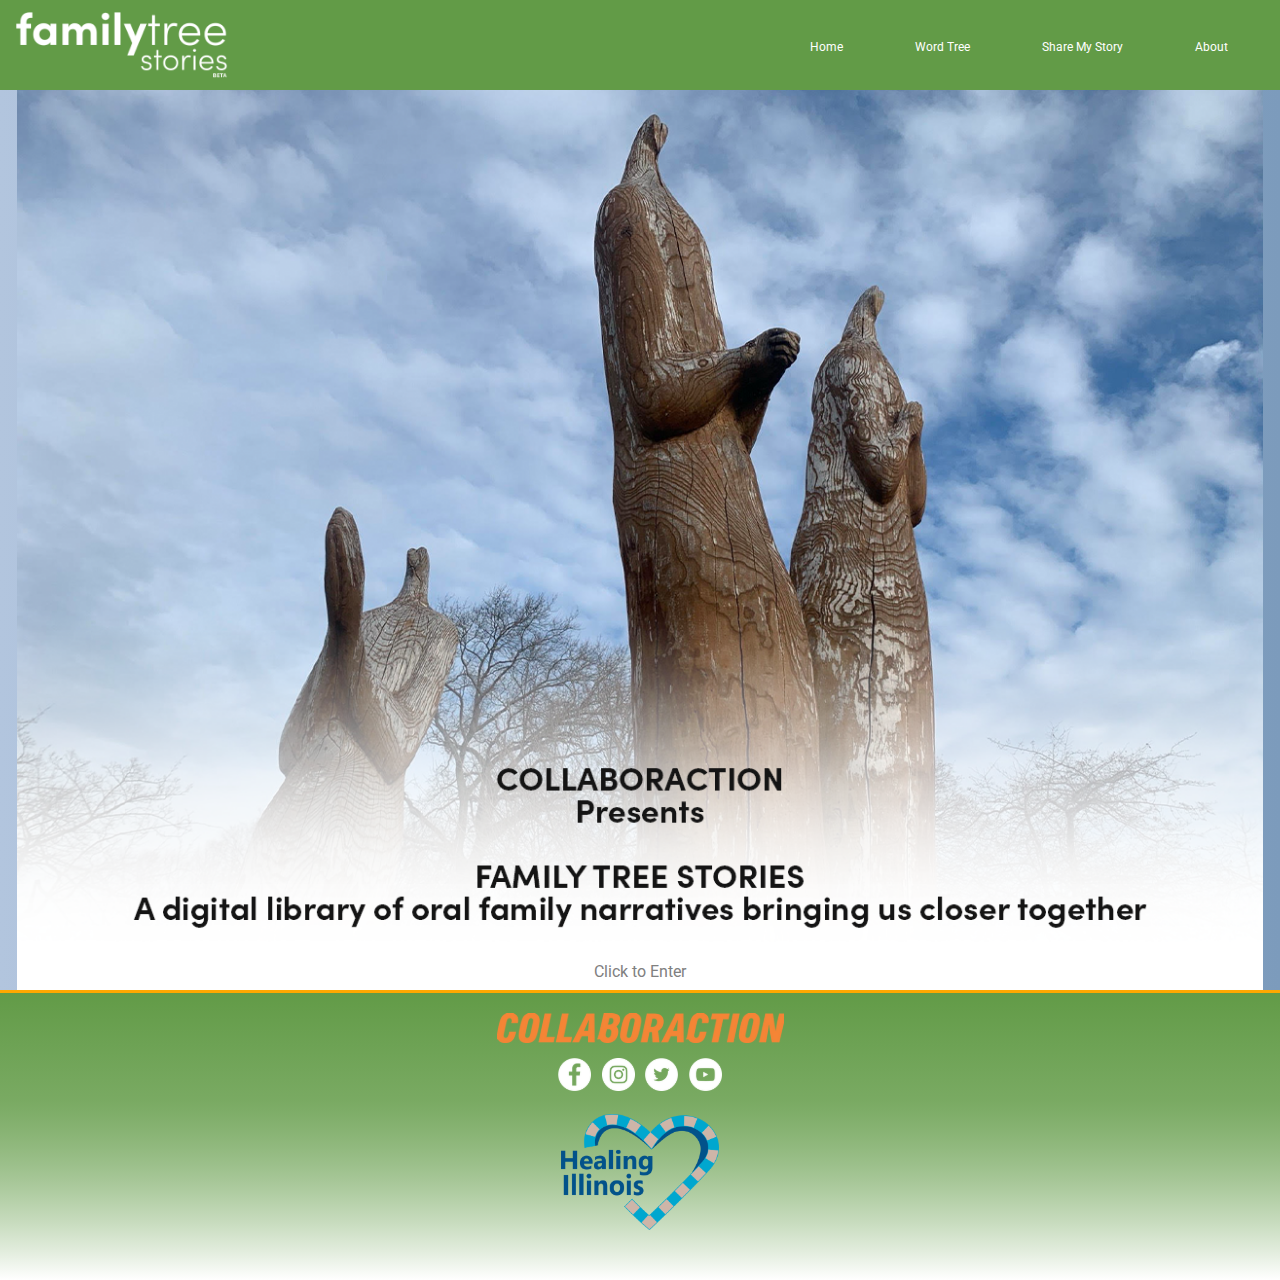
<file: index.html>
<!DOCTYPE html>
<html lang="en" dir="ltr">

    <head>
        <meta charset="utf-8">
        <title>Family Tree Stories – Home</title>
        <script src="js/jquery-3.6.0.min.js"></script>
        <script type="text/javascript" src="stories.json"></script>
        <script src='https://api.mapbox.com/mapbox-gl-js/v2.2.0/mapbox-gl.js'></script>
        <script src='https://api.tiles.mapbox.com/mapbox-gl-js/v2.2.0/mapbox-gl.js'></script>
        <link href='https://api.mapbox.com/mapbox-gl-js/v2.2.0/mapbox-gl.css' rel='stylesheet'>
        <link href='https://api.tiles.mapbox.com/mapbox-gl-js/v2.2.0/mapbox-gl.css' rel='stylesheet'>
        <link rel="stylesheet" href="https://fonts.googleapis.com/css?family=Roboto:700,500|Poppins:600">
        <link rel="stylesheet" href="css/style.css">
    </head>

    <body>
        <div id="wrapper">
            <div id="topbar">
                <div class="topnav">
                    <div class="topnav-logo-container">
                        <img class="topnav-logo" src="img/fts-title-beta-white-1@2x.png" alt="FTS Logo">
                    </div>
                    <div class="topnav-links">
                        <ul>
                            <li><a href="index.html">Home</a></li>
                            <li><a href="wordtree.html">Word Tree</a></li>
                            <li><a href="#taglist">Share My Story</a></li>
                            <li><a href="about.html">About</a></li>
                        </ul>
                    </div>
                    <ul>
                </div>
            </div>
            <section class="home-content">
                <div id="intro-img-container">
                    <img draggable="false" class="intro-img" src="img/fts-1200x925-text-1@1x.png" alt="Family Tree Stories">
                    <div class="bottom-center">
                        Click to Enter
                    </div>
                </div>
                <div id='map'></div>
            </section>
            <script>
                var fadeTimer = setTimeout("document.getElementById('intro-img-container').classList.toggle('fadeOut');", 20000);
                var introImg = document.getElementById("intro-img-container");
                var clickIntroImg = introImg.addEventListener('click', function(event) {
                    introImg.removeEventListener('click', clickIntroImg);
                    introImg.classList.toggle("fadeOut");
                    clearTimeout(fadeTimer);
                }, {
                    once: true
                });

                mapboxgl.accessToken = 'pk.eyJ1IjoiZ2Fpc3NlcnQiLCJhIjoiY2ttY3NpaTA0MmVwODJvbzRiMjA0cWRpaCJ9.7ZtAvTm6SxPlw8wT9aEPHw';

                var map = new mapboxgl.Map({
                    container: 'map', // container ID
                    style: 'mapbox://styles/gaissert/ckms06zdd2ks317s418229ih5', // style URL
                    zoom: 9.8,
                    center: [-87.610, 41.873]
                });

                map.scrollZoom.disable();
                map.boxZoom.disable();
                map.dragPan.disable();
                map.dragRotate.disable();
                map.keyboard.disable();
                map.touchZoomRotate.disable();
                map.touchPitch.disable();
                map.doubleClickZoom.disable();


                map.on('style.load', function() {
                    var geojson = storyData;
                    var popup = null;
                    var openPopup = null;
                    geojson.features.forEach(function(marker) {
                        map.addSource(marker.properties.id, {
                            'type': 'geojson',
                            'data': {
                                'type': 'FeatureCollection',
                                'features': [
                                    marker
                                ]
                            }
                        });
                        map.addLayer({
                            'id': marker.properties.id,
                            'source': marker.properties.id,
                            'type': 'circle',
                            'paint': {
                                'circle-radius': 12,
                                'circle-color': "#FFA800"
                            }
                        });
                        map.on('click', marker.properties.id, function(e) {
                            // If no popup is currently opened, open a new popup for the clicked marker
                            if (popup === null || openPopup !== marker.properties.id) {
                                // Grow the clicked marker
                                map.setPaintProperty(marker.properties.id, 'circle-radius', 26);

                                // Get information about the story associated with the clicked marker
                                var coordinates = e.features[0].geometry.coordinates.slice();
                                var name = e.features[0].properties.name;
                                var location = e.features[0].properties.location;
                                var tags = e.features[0].properties.tags.replace(/[\[\]']+/g, '');
                                var video = e.features[0].properties.video;
                                var name2 = name.replace(String.fromCharCode(92), "");
                                var name2 = name2.replace(String.fromCharCode(92), "");

                                // Process the tags into anchor elements with hashtags
                                tags = tags.split(",");
                                tags.forEach(function(element, index, array) {
                                    element = "#" + element.slice(1, -1).toUpperCase();
                                    array[index] = "<a href=\"" + element + "\">" + element + "</a>";
                                });
                                tags = tags.sort().join(' ');

                                while (Math.abs(e.lngLat.lng - coordinates[0]) > 180) {
                                    coordinates[0] += e.lngLat.lng > coordinates[0] ? 360 : -360;
                                }

                                // Indicate that a popup is currently open
                                openPopup = marker.properties.id;

                                // Set layout properties for the popup
                                popup = new mapboxgl.Popup({
                                    maxWidth: "none",
                                    maxHeight: "none",
                                    anchor: "center"
                                });

                                // Create the HTML contents of the popup
                                var content = "<div class=\"story-container\"><div>Story: " + name2 + "</div>" +
                                    "<div>Location: " + location + "</div>" +
                                    "<div class=\"tags\">" + tags + "</div></div>" + "<div class=\"watch-button-container\"><a class=\"watch-button\" href=\"#watchModal\" onclick=\"openModal(\'" + name + "\', \'" +
                                    video +
                                    "\');\">Watch</a></div>";

                                // Add the popup to the map with the given coordinates and HTML content
                                popup.setLngLat(coordinates).setHTML(content).addTo(map);

                                // Set the color of the popup's close button
                                closeButton = document.getElementsByClassName("mapboxgl-popup-close-button")[0];
                                closeButton.style.color = "#629b47";

                                // Set the behavior of the close button
                                popup.on('close', function(e) {
                                    map.setPaintProperty(marker.properties.id, 'circle-radius', 12);
                                    popup = null;
                                    openPopup = null;
                                });
                            }
                        });

                        map.on('mouseenter', marker.properties.id, function() {
                            map.getCanvas().style.cursor = 'pointer';
                        });

                        map.on('mouseleave', marker.properties.id, function() {
                            map.getCanvas().style.cursor = '';
                        });
                    });

                });
            </script>
            <div class="botbar">
                <div class="collab-logo">
                    <a href="https://www.collaboraction.org/" target="_blank" rel="noopener noreferrer">
                        <img draggable="false" src="img/collaboraction-logo-dark-alpha-2@2x.svg" alt="Collaboraction.org">
                    </a>
                </div>
                <div class="social">
                    <ul>
                        <li>
                            <a href="https://www.facebook.com/collaboraction" target="_blank" rel="noopener noreferrer">
                                <img draggable="false" src="img/e0678ef25486466ba65ef6ad47b559e1-1@2x.svg" alt="Facebook">
                            </a>
                        </li>
                        <li>
                            <a href="https://www.instagram.com/collaboraction/" target="_blank" rel="noopener noreferrer">
                                <img draggable="false" src="img/da7ef6dd1302486c9a67baebe4b364bc-1@2x.svg" alt="Instagram">
                            </a>
                        </li>
                        <li>
                            <a href="https://twitter.com/collaboraction" target="_blank" rel="noopener noreferrer">
                                <img draggable="false" src="img/c4392d634a0148fda8b7b2b0ad98293b-1@2x.svg" alt="Twitter">
                            </a>
                        </li>
                        <li>
                            <a href="http://youtube.com/collaboraction" target="_blank" rel="noopener noreferrer">
                                <img draggable="false" src="img/e9bb463a1bc4434c9d33b81b1fe937f5-1@2x.svg" alt="YouTube">
                            </a>
                        </li>
                    </ul>
                </div>
                <div class="partners">
                    <a href="https://www.dhs.state.il.us/page.aspx?item=126286" target="_blank" rel="noopener noreferrer">
                        <img draggable="false" src="img/healing-illinois-logo.png" alt="Healing Illinois">
                    </a>
                </div>
            </div>
            <!-- The Modal -->
            <div id="myModal" class="modal">

                <!-- Modal content -->
                <div class="modal-content">
                    <div class="modal-header">
                        <span class="close">&times;</span>
                        <h2 id="video-title">Modal Header</h2>
                    </div>
                    <div class="video-container">
                        <iframe id="video" width="560" height="349" title="YouTube video player" frameborder="0" allow="accelerometer; autoplay; clipboard-write; encrypted-media; gyroscope; picture-in-picture" allowfullscreen></iframe>
                    </div>
                    <!-- <div class="modal-body">
                        <p>Some text in the Modal Body</p>
                        <p>Some other text...</p>
                    </div>
                    <div class="modal-footer">
                        <h3>Modal Footer</h3>
                    </div> -->
                </div>
            </div>
            <script>
                // Get the modal
                var modal = document.getElementById("myModal");
                var video = document.getElementById("video");
                var title = document.getElementById("video-title");
                // Get the button that opens the modal
                var btn = document.getElementById("myBtn");

                // Get the <span> element that closes the modal
                var span = document.getElementsByClassName("close")[0];

                // When the user clicks the button, open the modal
                function openModal(name, url) {
                    video.src = url;
                    title.innerHTML = name;
                    modal.style.display = "block";
                }

                var stopVideos = function() {
                    var videos = document.querySelectorAll('iframe, video');
                    Array.prototype.forEach.call(videos, function(video) {
                        if (video.tagName.toLowerCase() === 'video') {
                            video.pause();
                        } else {
                            // var src = video.src;
                            // video.src = src;
                            video.src = "//:0";
                        }
                    });
                };

                // When the user clicks on <span> (x), close the modal
                span.onclick = function() {
                    modal.style.display = "none";
                    stopVideos();
                }

                // When the user clicks anywhere outside of the modal, close it
                window.onclick = function(event) {
                    if (event.target == modal) {
                        modal.style.display = "none";
                        stopVideos();
                    }
                }
            </script>
            <script type="text/javascript">
                var w = document.querySelector("#width"),
                    h = document.querySelector("#height"),
                    c = document.querySelector("#calls"),
                    timeout = false, // holder for timeout id
                    delay = 250, // delay after event is "complete" to run callback
                    calls = 0;

                // window.resize callback function
                function getDimensions() {
                    w.innerHTML = window.innerWidth;
                    h.innerHTML = window.innerHeight;
                    calls += 1;
                    c.innerHTML = calls;
                }

                // window.resize event listener
                window.addEventListener('resize', function() {
                    // clear the timeout
                    clearTimeout(timeout);
                    // start timing for event "completion"
                    timeout = setTimeout(getDimensions, delay);
                });

                getDimensions();
            </script>
    </body>

</html>
</file>
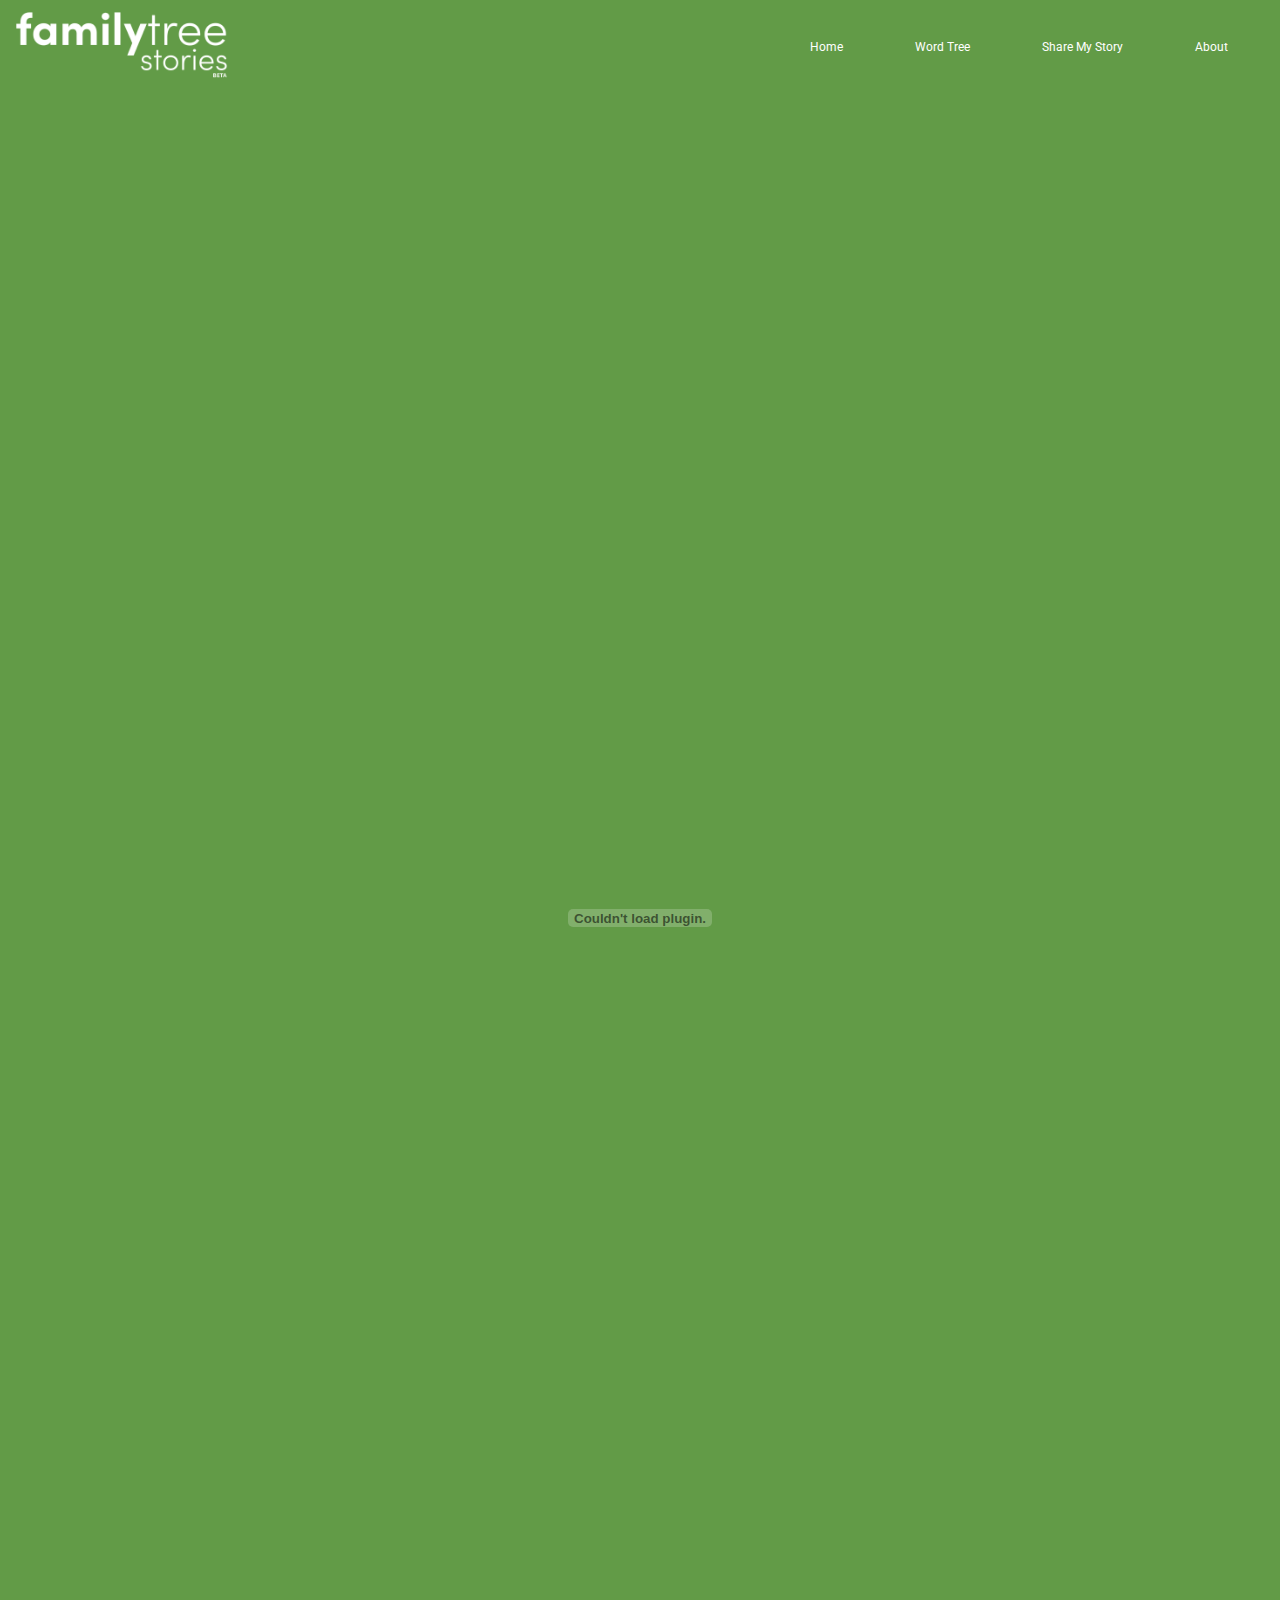
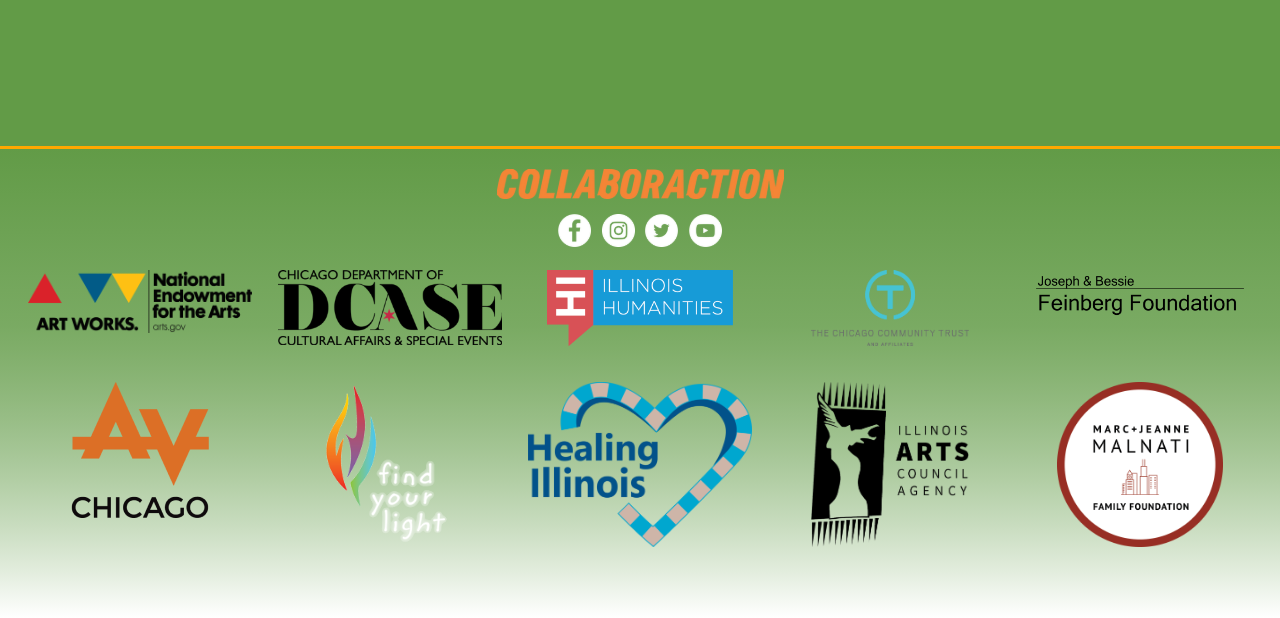
<file: about.html>
<!DOCTYPE html>
<html lang="en" dir="ltr">

    <head>
        <meta charset="utf-8">
        <title>Family Tree Stories – About</title>
        <script src="js/jquery-3.6.0.min.js"></script>
        <script type="text/javascript" src="stories.json"></script>
        <script src='https://api.mapbox.com/mapbox-gl-js/v2.2.0/mapbox-gl.js'></script>
        <script src='https://api.tiles.mapbox.com/mapbox-gl-js/v2.2.0/mapbox-gl.js'></script>
        <link href='https://api.mapbox.com/mapbox-gl-js/v2.2.0/mapbox-gl.css' rel='stylesheet' />
        <link href='https://api.tiles.mapbox.com/mapbox-gl-js/v2.2.0/mapbox-gl.css' rel='stylesheet' />
        <link rel="stylesheet" href="https://fonts.googleapis.com/css?family=Roboto:700,500|Poppins:600">
        <link rel="stylesheet" href="css/style.css">
    </head>

    <body>
        <div id="wrapper">
            <div id="topbar">
                <div class="topnav">
                    <div class="topnav-logo-container">
                        <img class="topnav-logo" src="img/fts-title-beta-white-1@2x.png" alt="FTS Logo">
                    </div>
                    <div class="topnav-links">
                        <ul>
                            <li><a href="index.html">Home</a></li>
                            <li><a href="wordtree.html">Word Tree</a></li>
                            <li><a href="#taglist">Share My Story</a></li>
                            <li><a href="about.html">About</a></li>
                        </ul>
                    </div>
                    <ul>
                </div>
            </div>
            <section class="about-content">
                <div id="about">
                    <embed src="img/fts-about.pdf#toolbar=0&navpanes=0&scrollbar=0&view=Fit&statusbad=0&messages=0" WMODE="transparent" width="100%" height="100%" type="application/pdf">
                </div>

            </section>
            <div class="botbar">
                <div class="collab-logo">
                    <a href="https://www.collaboraction.org/" target="_blank" rel="noopener noreferrer">
                        <img draggable="false" src="img/collaboraction-logo-dark-alpha-2@2x.svg" alt="Collaboraction.org">
                    </a>
                </div>
                <div class="social">
                    <ul>
                        <li>
                            <a href="https://www.facebook.com/collaboraction" target="_blank" rel="noopener noreferrer">
                                <img draggable="false" src="img/e0678ef25486466ba65ef6ad47b559e1-1@2x.svg" alt="Facebook">
                            </a>
                        </li>
                        <li>
                            <a href="https://www.instagram.com/collaboraction/" target="_blank" rel="noopener noreferrer">
                                <img draggable="false" src="img/da7ef6dd1302486c9a67baebe4b364bc-1@2x.svg" alt="Instagram">
                            </a>
                        </li>
                        <li>
                            <a href="https://twitter.com/collaboraction" target="_blank" rel="noopener noreferrer">
                                <img draggable="false" src="img/c4392d634a0148fda8b7b2b0ad98293b-1@2x.svg" alt="Twitter">
                            </a>
                        </li>
                        <li>
                            <a href="http://youtube.com/collaboraction" target="_blank" rel="noopener noreferrer">
                                <img draggable="false" src="img/e9bb463a1bc4434c9d33b81b1fe937f5-1@2x.svg" alt="YouTube">
                            </a>
                        </li>
                    </ul>
                </div>
                <div class="partners">
                    <a href="https://www.arts.gov/grants/grants-for-arts-projects/program-description" target="_blank" rel="noopener noreferrer">
                        <img draggable="false" src="img/nefta-logo.png" alt="National Endowment for the Arts">
                    </a>
                    <a href="https://www.chicago.gov/city/en/depts/dca.html" target="_blank" rel="noopener noreferrer">
                        <img draggable="false" src="img/dcase-4c-logo-2011-1@2x.png" alt="Chicago DCASE">
                    </a>
                    <a href="https://www.ilhumanities.org/" target="_blank" rel="noopener noreferrer">
                        <img draggable="false" src="img/illinois-humanities-logo-1-1@2x.png" alt="Illinois Humanities">
                    </a>
                    <a href="https://www.cct.org/" target="_blank" rel="noopener noreferrer">
                        <img draggable="false" src="img/chicago-community-trust-logo.png" alt="The Chicago Community Trust And Affiliates">
                    </a>
                    <a>
                        <img draggable="false" src="img/Feinberg.png" alt="Joseph & Bessie Feinberg Foundation">
                    </a>
                    <a href="https://avchicago.com/" target="_blank" rel="noopener noreferrer">
                        <img draggable="false" src="img/av-chicago-logo-lockup-stacked-color-lg-1@2x.png" alt="AV Chicago">
                    </a>
                    <a href="https://fylf.org/" target="_blank" rel="noopener noreferrer">
                        <img draggable="false" src="img/fylf-logo.png" alt="Find Your Light Foundation">
                    </a>
                    <a href="https://www.dhs.state.il.us/page.aspx?item=126286" target="_blank" rel="noopener noreferrer">
                        <img draggable="false" src="img/healing-illinois-logo.png" alt="Healing Illinois">
                    </a>
                    <a href="https://arts.illinois.gov/" target="_blank" rel="noopener noreferrer">
                        <img id="iac-logo" draggable="false" src="img/IAC+Logo.png" alt="Illinois Arts Council Agency">
                    </a>
                    <a href="https://mjmff.org/" target="_blank" rel="noopener noreferrer">
                        <img draggable="false" src="img/malnati-logo.png" alt="Marc & Jeanne Malnati Family Foundation">
                    </a>

                </div>
            </div>
            <script type="text/javascript">
                var w = document.querySelector("#width"),
                    h = document.querySelector("#height"),
                    c = document.querySelector("#calls"),
                    timeout = false, // holder for timeout id
                    delay = 250, // delay after event is "complete" to run callback
                    calls = 0;

                // window.resize callback function
                function getDimensions() {
                    w.innerHTML = window.innerWidth;
                    h.innerHTML = window.innerHeight;
                    calls += 1;
                    c.innerHTML = calls;
                }

                // window.resize event listener
                window.addEventListener('resize', function() {
                    // clear the timeout
                    clearTimeout(timeout);
                    // start timing for event "completion"
                    timeout = setTimeout(getDimensions, delay);
                });

                getDimensions();
            </script>
    </body>

</html>
</file>
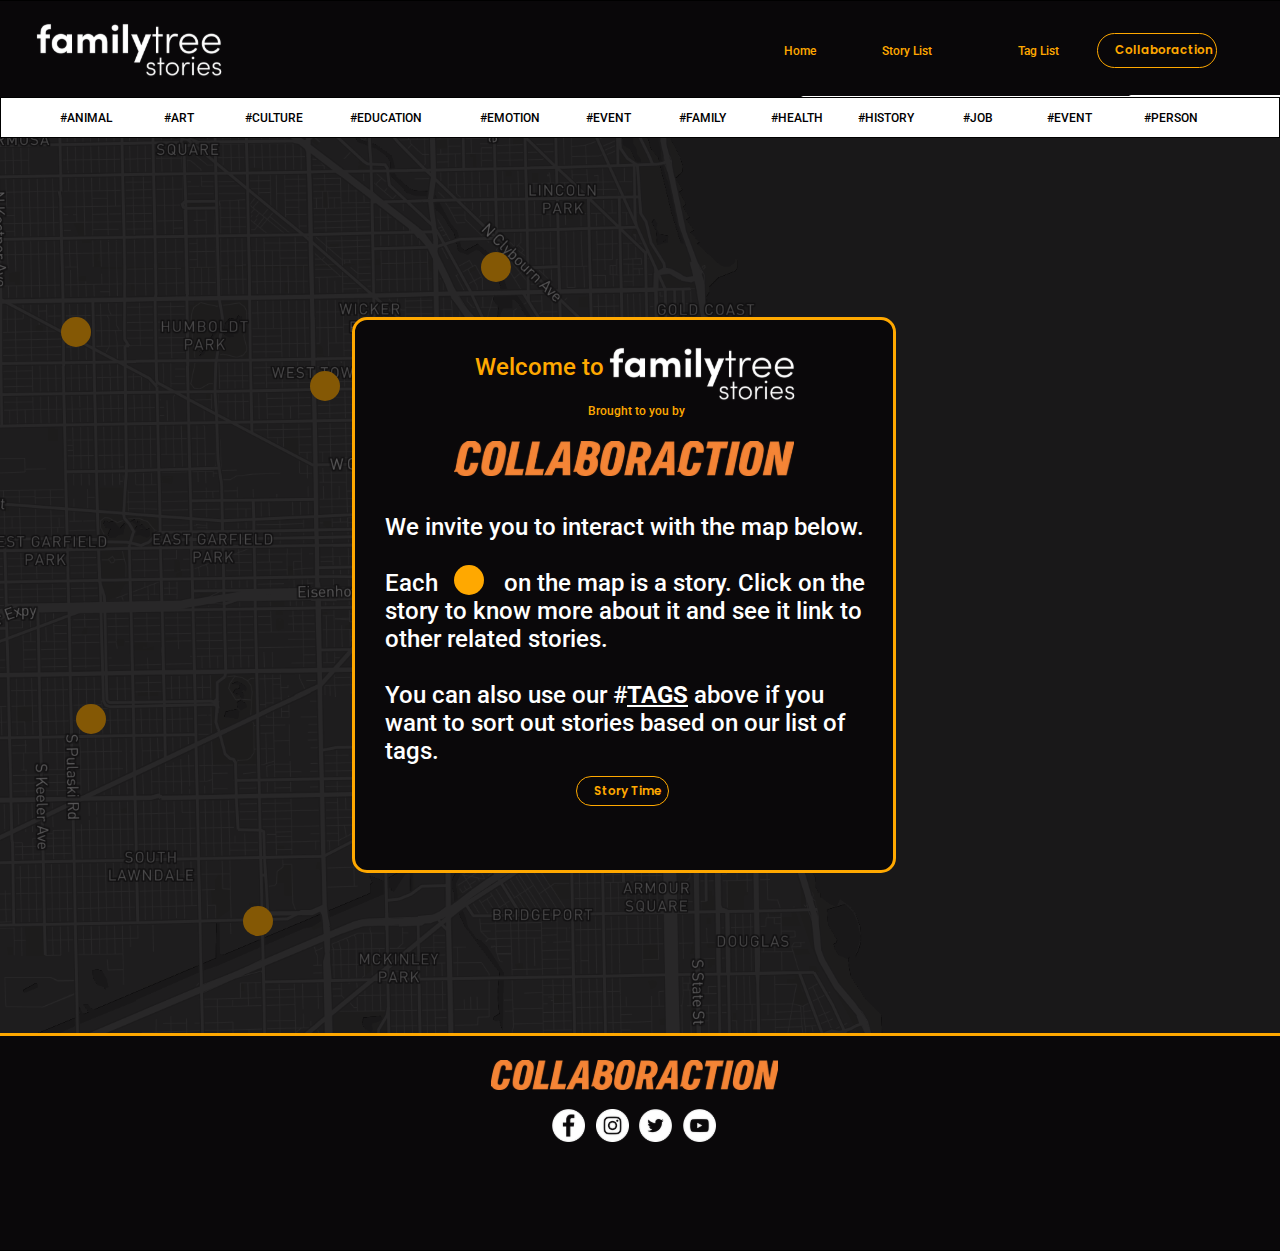
<file: onboarding.html>
<!DOCTYPE html>
<html>
  <head>
    <meta charset="UTF-8" />
    <meta name="viewport" content="width=1280, maximum-scale=1.0" />
    <link rel="shortcut icon" type="image/png" href="https://animaproject.s3.amazonaws.com/home/favicon.png" />
    <meta name="og:type" content="website" />
    <meta name="twitter:card" content="photo" />
    <link rel="stylesheet" type="text/css" href="css/onboarding.css" />
    <style>
      @import url("https://fonts.googleapis.com/css?family=Roboto:700,500|Poppins:600");

      .component-wrapper a,
      .screen a {
        text-decoration: none;
        display: contents;
      }

      .full-width-a {
        width: 100%;
      }

      .full-height-a {
        height: 100%;
      }

      .screen textarea:focus,
      .screen input:focus {
        outline: none;
      }

      .screen *,
      .component-wrapper * {
        box-sizing: border-box;
      }

      .screen div {
        -webkit-text-size-adjust: none;
      }

      .container-center-vertical,
      .container-center-horizontal {
        pointer-events: none;
        display: flex;
        flex-direction: row;
        padding: 0;
        margin: 0;
      }

      .container-center-vertical {
        align-items: center;
        height: 100%;
      }

      .container-center-horizontal {
        justify-content: center;
        width: 100%;
      }

      .container-center-vertical > *,
      .container-center-horizontal > * {
        pointer-events: auto;
        flex-shrink: 0;
      }

      .component-wrapper,
      .screen {
        overflow-wrap: break-word;
        word-wrap: break-word;
        word-break: break-all;
        word-break: break-word;
      }

      .auto-animated div {
        opacity: 0;
        position: absolute;
        --z-index: -1;
      }

      .auto-animated .container-center-vertical,
      .auto-animated .container-center-horizontal {
        opacity: 1;
      }

      .overlay {
        position: absolute;
        opacity: 0;
        display: none;
        top: 0;
        width: 100%;
        height: 100%;
        position: fixed;
      }

      .animate-appear {
        opacity: 0;
        display: block;
        animation: reveal 0.3s ease-in-out 1 normal forwards;
      }

      .animate-disappear {
        opacity: 1;
        display: block;
        animation: reveal 0.3s ease-in-out 1 reverse forwards;
      }

      .animate-nodelay {
        animation-delay: 0s;
      }

      @keyframes reveal {
        from {
          opacity: 0;
        }
        to {
          opacity: 1;
        }
      }
      .align-self-flex-start {
        align-self: flex-start;
      }
      .align-self-flex-end {
        align-self: flex-end;
      }
      .align-self-flex-center {
        align-self: center;
      }
      .valign-text-middle {
        display: flex;
        flex-direction: column;
        justify-content: center;
      }
      .valign-text-bottom {
        display: flex;
        flex-direction: column;
        justify-content: flex-end;
      }
      input:focus {
        outline: none;
      }
      .component-wrapper,
      .component-wrapper * {
        pointer-events: none;
      }

      .component-wrapper a *,
      .component-wrapper a,
      .component-wrapper input,
      .component-wrapper video,
      .component-wrapper iframe,
      .listeners-active,
      .listeners-active * {
        pointer-events: auto;
      }

      .hidden,
      .hidden * {
        visibility: hidden;
        pointer-events: none;
      }

      .smart-layers-pointers,
      .smart-layers-pointers * {
        pointer-events: auto;
        visibility: visible;
      }

      .component-wrapper.not-ready,
      .component-wrapper.not-ready * {
        visibility: hidden !important;
      }

      .listeners-active-click,
      .listeners-active-click * {
        cursor: pointer;
      }
    </style>
    <meta name="author" content="AnimaApp.com - Design to code, Automated." />
  </head>
  <body style="margin: 0; background: rgba(255, 255, 255, 1)">
    <input type="hidden" id="anPageName" name="page" value="onboarding" />
    <div class="container-center-horizontal">
      <div class="onboarding border-1px-black screen">
        <img class="screen-shot-202-03-02-at-315-1-C61RwL" src="img/screen-shot-2021-03-02-at-3-15-1@1x.svg" />
        <img class="ellipse-12-C61RwL" src="img/ellipse-12@2x.svg" />
        <img class="ellipse-13-C61RwL" src="img/ellipse-12@2x.svg" />
        <img class="ellipse-14-C61RwL" src="img/ellipse-12@2x.svg" />
        <img class="ellipse-15-C61RwL" src="img/ellipse-12@2x.svg" />
        <img class="ellipse-16-C61RwL" src="img/ellipse-12@2x.svg" />
        <img class="ellipse-17-C61RwL" src="img/ellipse-12@2x.svg" />
        <img class="ellipse-18-C61RwL" src="img/ellipse-12@2x.svg" />
        <img class="ellipse-19-C61RwL" src="img/ellipse-12@2x.svg" />
        <img class="ellipse-20-C61RwL" src="img/ellipse-12@2x.svg" />
        <img class="ellipse-21-C61RwL" src="img/ellipse-12@2x.svg" />
        <img class="ellipse-22-C61RwL" src="img/ellipse-12@2x.svg" />
        <img class="ellipse-23-C61RwL" src="img/ellipse-12@2x.svg" />
        <img class="ellipse-24-C61RwL" src="img/ellipse-12@2x.svg" />
        <img class="ellipse-25-C61RwL" src="img/ellipse-12@2x.svg" />
        <img class="rectangle-19-C61RwL" src="img/rectangle-19@1x.svg" />
        <div class="rectangle-22-C61RwL"></div>
        <div class="component-6-C61RwL border-1px-black">
          <div class="topper-menu-5mfU7d">
            <div class="menus-K8x1G6">
              <div class="animal-CGzSaZ roboto-medium-black-11-9px">#ANIMAL</div>
              <div class="art-CGzSaZ roboto-medium-black-11-9px">#ART</div>
              <div class="culture-CGzSaZ roboto-medium-black-11-9px">#CULTURE</div>
              <div class="education-CGzSaZ roboto-medium-black-11-9px">#EDUCATION</div>
            </div>
          </div>
          <div class="topper-menu-O21Rxk">
            <div class="menus-pYcilz">
              <div class="emotion-vF0OHt roboto-medium-black-11-9px">#EMOTION</div>
              <div class="event-vF0OHt roboto-medium-black-11-9px">#EVENT</div>
              <div class="family-vF0OHt roboto-medium-black-11-9px">#FAMILY</div>
              <div class="health-vF0OHt roboto-medium-black-11-9px">#HEALTH</div>
            </div>
          </div>
          <div class="topper-menu-YxJKXG">
            <div class="menus-fvr7zm">
              <div class="history-B1waOo roboto-medium-black-11-9px">#HISTORY</div>
              <div class="job-B1waOo roboto-medium-black-11-9px">#JOB</div>
              <div class="event-B1waOo roboto-medium-black-11-9px">#EVENT</div>
              <div class="person-B1waOo roboto-medium-black-11-9px">#PERSON</div>
            </div>
          </div>
          <div class="frame-1-5mfU7d"></div>
        </div>
        <div class="component-8-C61RwL border-3px-web-orange">
          <div class="welcome-to-ymSmVu roboto-medium-web-orange-24px">Welcome to</div>
          <div class="brought-to-you-by-ymSmVu">Brought to you by</div>
          <div class="we-invite-you-t-ur-list-of-tags-ymSmVu">
            <span class="span0-HXs05N"
              >We invite you to interact with the map below.<br /><br />Each&nbsp;&nbsp;&nbsp;&nbsp;&nbsp;&nbsp;&nbsp;&nbsp;&nbsp;&nbsp;
              on the map is a story. Click on the story to know more about it and see it link to other related stories.
              <br /><br />You can also use our #</span
            ><span class="span1-HXs05N">TAGS</span
            ><span class="span2-HXs05N">
              above if you want to sort out stories based on our list of tags. <br /><br />
            </span>
          </div>
          <img class="ftswh-title-ymSmVu" src="img/fts-wh-title@2x.svg" />
          <img class="collaboraction-go-dark-alpha-1-ymSmVu" src="img/collaboraction-logo-dark-alpha-1@2x.svg" />
          <img class="ellipse-27-ymSmVu" src="img/ellipse-12@2x.svg" />
          <a href="screen-1.html#screen-1">
            <div class="btn-ymSmVu border-0-8px-web-orange">
              <div class="story-time-EmesU2 poppins-semi-bold-web-orange-11-9px">Story Time</div>
            </div></a
          >
        </div>
        <div class="component-5-C61RwL">
          <div class="rectangle-24-9wWKr1 border-3px-web-orange"></div>
          <img class="c4392d634a0148f-7b2b0ad98293b-1-9wWKr1" src="img/c4392d634a0148fda8b7b2b0ad98293b-1@2x.svg" />
          <img class="da7ef6dd1302486-7baebe4b364bc-1-9wWKr1" src="img/da7ef6dd1302486c9a67baebe4b364bc-1@2x.svg" />
          <img class="e0678ef25486466-ef6ad47b559e1-1-9wWKr1" src="img/e0678ef25486466ba65ef6ad47b559e1-1@2x.svg" />
          <img class="e9bb463a1bc4434-3b81b1fe937f5-1-9wWKr1" src="img/e9bb463a1bc4434c9d33b81b1fe937f5-1@2x.svg" />
          <img class="collaboraction-go-dark-alpha-2-9wWKr1" src="img/collaboraction-logo-dark-alpha-2@2x.svg" />
        </div>
        <div class="component-7-C61RwL">
          <div class="topper-menu-4TO2uA">
            <div class="menus-nNo0Bd">
              <div class="home-VpjQnS roboto-medium-web-orange-11-9px">Home</div>
              <div class="story-list-VpjQnS roboto-medium-web-orange-11-9px">Story List</div>
              <div class="tag-list-VpjQnS roboto-medium-web-orange-11-9px">Tag List</div>
            </div>
            <div class="btn-nNo0Bd border-0-8px-web-orange">
              <div class="collaboraction-LMyNeX poppins-semi-bold-web-orange-11-9px">Collaboraction</div>
            </div>
          </div>
          <a href="screen-1.html#screen-1"><img class="ftswh-title-4TO2uA" src="img/fts-wh-title@2x.svg" /></a>
        </div>
      </div>
    </div>
  </body>
</html>
</file>
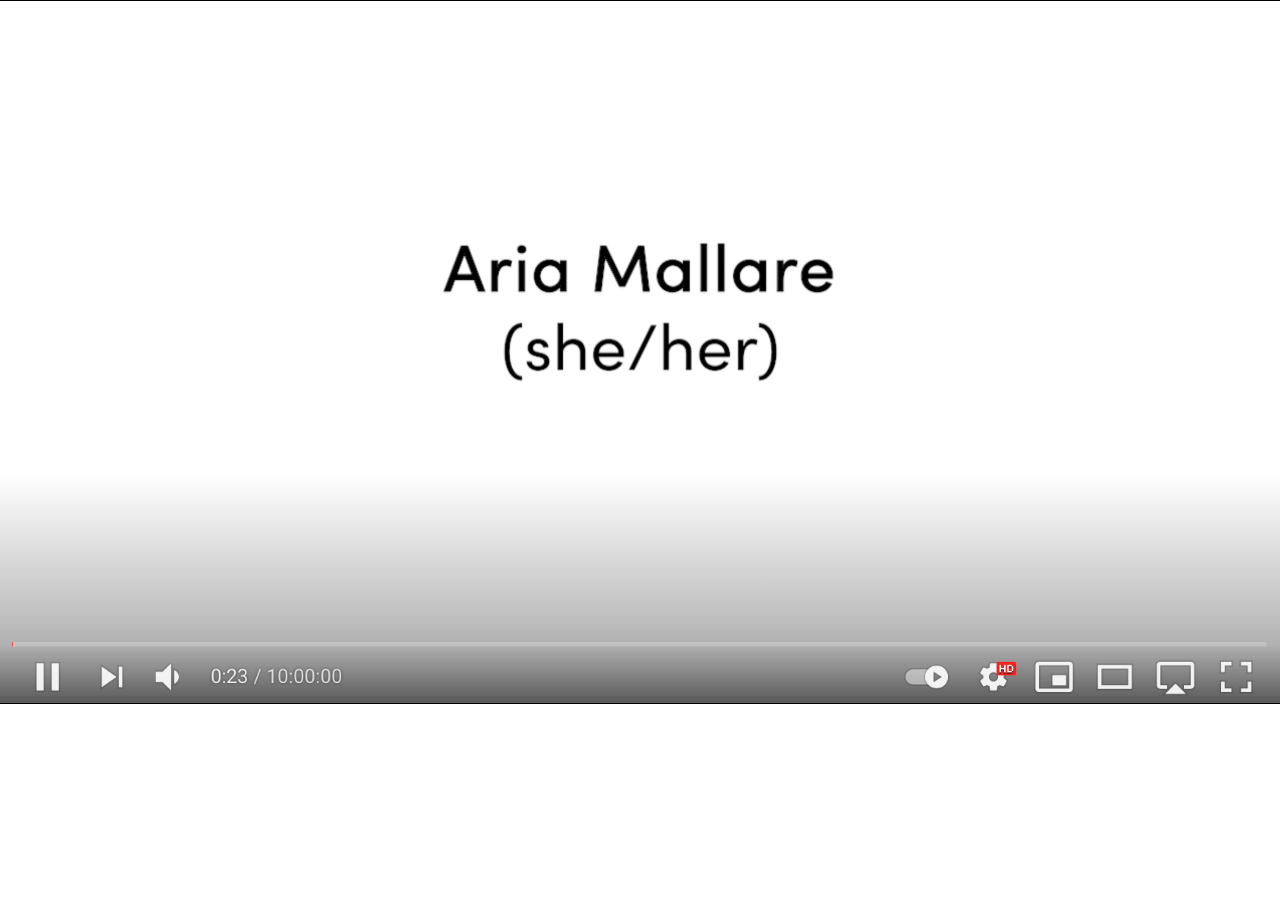
<file: screen-4.html>
<!DOCTYPE html>
<html>
  <head>
    <meta charset="UTF-8" />
    <meta name="viewport" content="width=1280, maximum-scale=1.0" />
    <link rel="shortcut icon" type="image/png" href="https://animaproject.s3.amazonaws.com/home/favicon.png" />
    <meta name="og:type" content="website" />
    <meta name="twitter:card" content="photo" />
    <link rel="stylesheet" type="text/css" href="css/sceen-4.css" />
    <style>
      @import url("https://fonts.googleapis.com/css?family=Roboto:700,500|Poppins:600");

      .component-wrapper a,
      .screen a {
        text-decoration: none;
        display: contents;
      }

      .full-width-a {
        width: 100%;
      }

      .full-height-a {
        height: 100%;
      }

      .screen textarea:focus,
      .screen input:focus {
        outline: none;
      }

      .screen *,
      .component-wrapper * {
        box-sizing: border-box;
      }

      .screen div {
        -webkit-text-size-adjust: none;
      }

      .container-center-vertical,
      .container-center-horizontal {
        pointer-events: none;
        display: flex;
        flex-direction: row;
        padding: 0;
        margin: 0;
      }

      .container-center-vertical {
        align-items: center;
        height: 100%;
      }

      .container-center-horizontal {
        justify-content: center;
        width: 100%;
      }

      .container-center-vertical > *,
      .container-center-horizontal > * {
        pointer-events: auto;
        flex-shrink: 0;
      }

      .component-wrapper,
      .screen {
        overflow-wrap: break-word;
        word-wrap: break-word;
        word-break: break-all;
        word-break: break-word;
      }

      .auto-animated div {
        opacity: 0;
        position: absolute;
        --z-index: -1;
      }

      .auto-animated .container-center-vertical,
      .auto-animated .container-center-horizontal {
        opacity: 1;
      }

      .overlay {
        position: absolute;
        opacity: 0;
        display: none;
        top: 0;
        width: 100%;
        height: 100%;
        position: fixed;
      }

      .animate-appear {
        opacity: 0;
        display: block;
        animation: reveal 0.3s ease-in-out 1 normal forwards;
      }

      .animate-disappear {
        opacity: 1;
        display: block;
        animation: reveal 0.3s ease-in-out 1 reverse forwards;
      }

      .animate-nodelay {
        animation-delay: 0s;
      }

      @keyframes reveal {
        from {
          opacity: 0;
        }
        to {
          opacity: 1;
        }
      }
      .align-self-flex-start {
        align-self: flex-start;
      }
      .align-self-flex-end {
        align-self: flex-end;
      }
      .align-self-flex-center {
        align-self: center;
      }
      .valign-text-middle {
        display: flex;
        flex-direction: column;
        justify-content: center;
      }
      .valign-text-bottom {
        display: flex;
        flex-direction: column;
        justify-content: flex-end;
      }
      input:focus {
        outline: none;
      }
      .component-wrapper,
      .component-wrapper * {
        pointer-events: none;
      }

      .component-wrapper a *,
      .component-wrapper a,
      .component-wrapper input,
      .component-wrapper video,
      .component-wrapper iframe,
      .listeners-active,
      .listeners-active * {
        pointer-events: auto;
      }

      .hidden,
      .hidden * {
        visibility: hidden;
        pointer-events: none;
      }

      .smart-layers-pointers,
      .smart-layers-pointers * {
        pointer-events: auto;
        visibility: visible;
      }

      .component-wrapper.not-ready,
      .component-wrapper.not-ready * {
        visibility: hidden !important;
      }

      .listeners-active-click,
      .listeners-active-click * {
        cursor: pointer;
      }
    </style>
    <meta name="author" content="AnimaApp.com - Design to code, Automated." />
  </head>
  <body style="margin: 0; background: rgba(255, 255, 255, 1)">
    <input type="hidden" id="anPageName" name="page" value="sceen-4" />
    <div class="container-center-horizontal">
      <div class="sceen-4 border-1px-black screen">
        <img class="screen-shot-202-03-02-at-315-1-C61RwL" src="img/screen-shot-2021-03-02-at-3-15-1@1x.svg" />
        <img class="rectangle-17-C61RwL" src="img/rectangle-17@1x.svg" />
        <div class="topper-menu-C61RwL">
          <div class="menus-IxEfcF">
            <div class="story-map-y8olL9 roboto-medium-web-orange-11-9px">Story Map</div>
            <div class="story-list-y8olL9 roboto-medium-web-orange-11-9px">Story List</div>
            <div class="share-my-story-y8olL9 roboto-medium-web-orange-11-9px">Share My Story</div>
            <div class="know-more-y8olL9 roboto-medium-web-orange-11-9px">Know More</div>
          </div>
          <div class="btn-IxEfcF border-0-8px-web-orange">
            <div class="support-JYSY16 poppins-semi-bold-web-orange-11-9px">Support</div>
          </div>
        </div>
        <img class="fts-title-1-C61RwL" src="img/fts-title-1@2x.svg" />
        <img class="ellipse-12-C61RwL" src="img/ellipse-12@2x.svg" />
        <img class="ellipse-13-C61RwL" src="img/ellipse-12@2x.svg" />
        <img class="ellipse-14-C61RwL" src="img/ellipse-12@2x.svg" />
        <img class="ellipse-15-C61RwL" src="img/ellipse-12@2x.svg" />
        <img class="ellipse-16-C61RwL" src="img/ellipse-12@2x.svg" />
        <img class="ellipse-17-C61RwL" src="img/ellipse-12@2x.svg" />
        <img class="ellipse-18-C61RwL" src="img/ellipse-12@2x.svg" />
        <img class="ellipse-19-C61RwL" src="img/ellipse-12@2x.svg" />
        <img class="ellipse-20-C61RwL" src="img/ellipse-12@2x.svg" />
        <img class="ellipse-21-C61RwL" src="img/ellipse-12@2x.svg" />
        <img class="ellipse-22-C61RwL" src="img/ellipse-12@2x.svg" />
        <img class="ellipse-23-C61RwL" src="img/ellipse-12@2x.svg" />
        <img class="ellipse-24-C61RwL" src="img/ellipse-12@2x.svg" />
        <img class="ellipse-25-C61RwL" src="img/ellipse-12@2x.svg" />
        <img class="rectangle-19-C61RwL" src="img/rectangle-19@1x.svg" />
        <div class="rectangle-21-C61RwL"></div>
        <div class="rectangle-20-C61RwL border-3px-web-orange"></div>
        <div class="location-lawndale-C61RwL roboto-medium-web-orange-24px">Location: Lawndale</div>
        <div class="tags-animal-education-emotion-C61RwL roboto-medium-web-orange-24px">
          <span class="span0-hE3P33">Tags: </span><span class="span1-hE3P33">#ANIMAL</span
          ><span class="span2-hE3P33">, </span><span class="span3-hE3P33">#EDUCATION</span
          ><span class="span4-hE3P33">&nbsp;</span><span class="span5-hE3P33">#EMOTION</span>
        </div>
        <div class="story-aria-mallare-C61RwL roboto-medium-web-orange-24px">Story: Aria Mallare</div>
        <div class="rectangle-18-C61RwL border-1px-black"></div>
        <img class="screen-shot-202-03-02-at-328-2-C61RwL" src="img/screen-shot-2021-03-02-at-3-28-2@1x.svg" />
        <div class="component-5-C61RwL">
          <div class="rectangle-24-9wWKr1 border-3px-web-orange"></div>
          <img class="c4392d634a0148f-7b2b0ad98293b-1-9wWKr1" src="img/c4392d634a0148fda8b7b2b0ad98293b-1@2x.svg" />
          <img class="da7ef6dd1302486-7baebe4b364bc-1-9wWKr1" src="img/da7ef6dd1302486c9a67baebe4b364bc-1@2x.svg" />
          <img class="e0678ef25486466-ef6ad47b559e1-1-9wWKr1" src="img/e0678ef25486466ba65ef6ad47b559e1-1@2x.svg" />
          <img class="e9bb463a1bc4434-3b81b1fe937f5-1-9wWKr1" src="img/e9bb463a1bc4434c9d33b81b1fe937f5-1@2x.svg" />
          <img class="collaboraction-go-dark-alpha-2-9wWKr1" src="img/collaboraction-logo-dark-alpha-2@2x.svg" />
        </div>
        <div class="btn-C61RwL border-0-8px-web-orange">
          <div class="back-to-map-b4HSh9 poppins-semi-bold-web-orange-11-9px">Back to Map</div>
        </div>
        <img class="screen-shot-202-03-02-at-832-1-C61RwL" src="img/screen-shot-2021-03-02-at-8-32-1@1x.svg" />
        <img class="rectangle-27-C61RwL" src="img/rectangle-27@1x.svg" />
        <div class="rectangle-28-C61RwL"></div>
        <div class="rectangle-29-C61RwL"></div>
        <div class="rectangle-33-C61RwL"></div>
        <div class="rectangle-34-C61RwL"></div>
      </div>
    </div>
  </body>
</html>
</file>
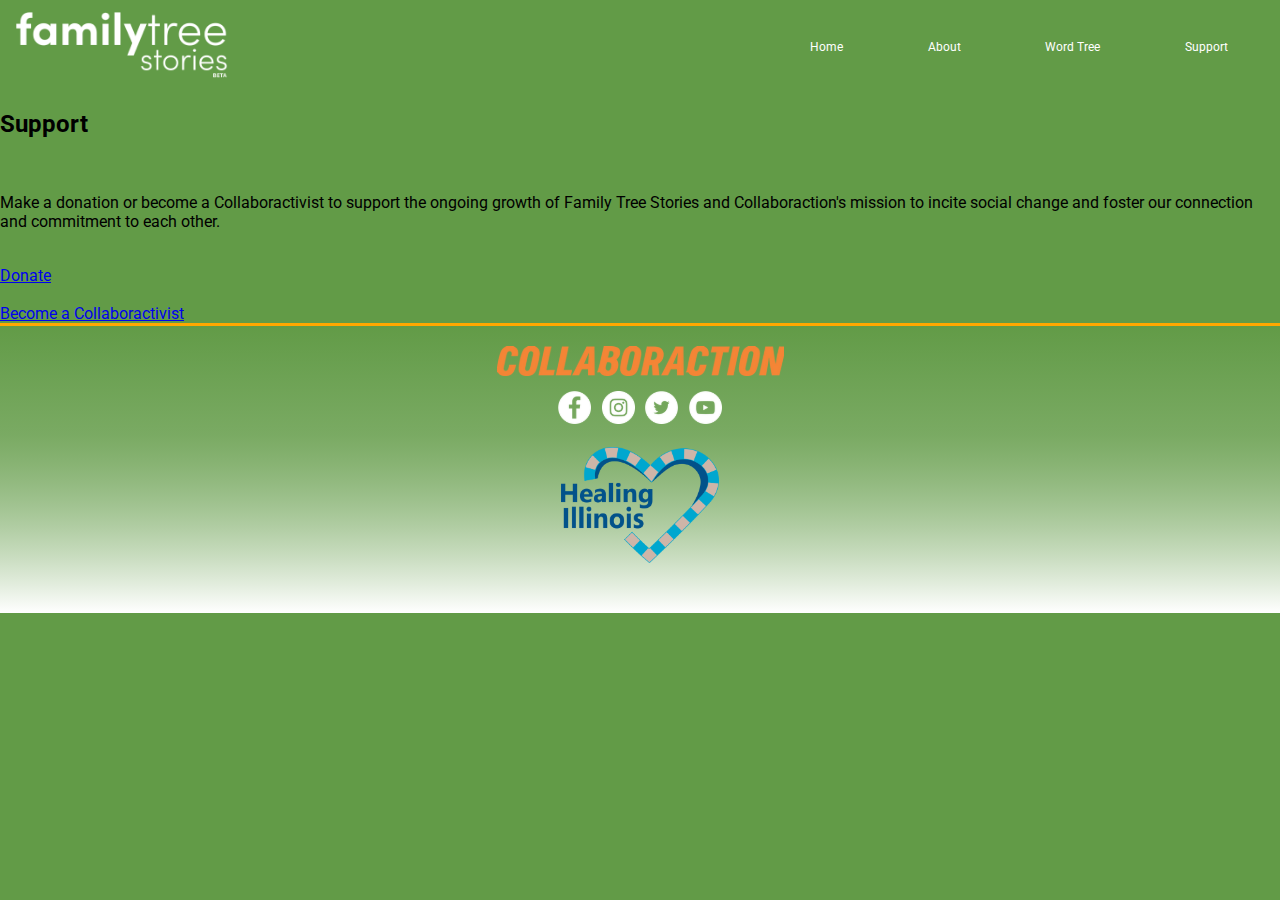
<file: support.html>
<!DOCTYPE html>
<html lang="en" dir="ltr">

    <head>
        <meta charset="utf-8">
        <title>Family Tree Stories – About</title>
        <script src="js/jquery-3.6.0.min.js"></script>
        <script type="text/javascript" src="stories.json"></script>
        <script src='https://api.mapbox.com/mapbox-gl-js/v2.2.0/mapbox-gl.js'></script>
        <script src='https://api.tiles.mapbox.com/mapbox-gl-js/v2.2.0/mapbox-gl.js'></script>
        <link href='https://api.mapbox.com/mapbox-gl-js/v2.2.0/mapbox-gl.css' rel='stylesheet' />
        <link href='https://api.tiles.mapbox.com/mapbox-gl-js/v2.2.0/mapbox-gl.css' rel='stylesheet' />
        <link rel="stylesheet" href="https://fonts.googleapis.com/css?family=Roboto:700,500|Poppins:600">
        <!-- <link rel="stylesheet" href="https://fonts.googleapis.com/css2?family=Oswald:wght@400&amp;display=swap"> -->
        <link rel="stylesheet" href="css/style.css">
    </head>

    <body>
        <div id="wrapper">
            <div id="topbar">
                <div class="topnav">
                    <div class="topnav-logo-container">
                        <img class="topnav-logo" draggable="false" src="img/fts-title-beta-white-1@2x.png" alt="FTS Logo">
                    </div>
                    <div class="topnav-links">
                        <ul>
                            <li><a href="index.html">Home</a></li>
                            <li><a href="about.html">About</a></li>
                            <li><a href="wordtree.html">Word Tree</a></li>
                            <li><a href="support.html">Support</a></li>
                        </ul>
                    </div>
                    <ul>
                </div>
            </div>
            <section class="support-content">
                <div id="support">
                    <h2>Support</h2>
                    <br>
                    <p>Make a donation or become a Collaboractivist to support the ongoing growth of Family Tree Stories and Collaboraction's mission to incite social change and foster our connection and commitment to each other.</p>
                    <br>
                    <div class="support-options">
                        <a href="https://ci.ovationtix.com/35747/store/donations/38229" target="_blank" rel="noopener noreferrer">Donate</a>
                        <br>
                        <br>
                        <a href="https://www.collaboraction.org/collaboractivist" target="_blank" rel="noopener noreferrer">Become a Collaboractivist</a>
                    </div>
                </div>
            </section>
            <div class="botbar">
                <div class="collab-logo">
                    <a href="https://www.collaboraction.org/" target="_blank" rel="noopener noreferrer">
                        <img draggable="false" src="img/collaboraction-logo-dark-alpha-2@2x.svg" alt="Collaboraction.org">
                    </a>
                </div>
                <div class="social">
                    <ul>
                        <li>
                            <a href="https://www.facebook.com/collaboraction" target="_blank" rel="noopener noreferrer">
                                <img draggable="false" src="img/e0678ef25486466ba65ef6ad47b559e1-1@2x.svg" alt="Facebook">
                            </a>
                        </li>
                        <li>
                            <a href="https://www.instagram.com/collaboraction/" target="_blank" rel="noopener noreferrer">
                                <img draggable="false" src="img/da7ef6dd1302486c9a67baebe4b364bc-1@2x.svg" alt="Instagram">
                            </a>
                        </li>
                        <li>
                            <a href="https://twitter.com/collaboraction" target="_blank" rel="noopener noreferrer">
                                <img draggable="false" src="img/c4392d634a0148fda8b7b2b0ad98293b-1@2x.svg" alt="Twitter">
                            </a>
                        </li>
                        <li>
                            <a href="http://youtube.com/collaboraction" target="_blank" rel="noopener noreferrer">
                                <img draggable="false" src="img/e9bb463a1bc4434c9d33b81b1fe937f5-1@2x.svg" alt="YouTube">
                            </a>
                        </li>
                    </ul>
                </div>
                <div class="partners">
                    <a href="https://www.dhs.state.il.us/page.aspx?item=126286" target="_blank" rel="noopener noreferrer">
                        <img draggable="false" src="img/healing-illinois-logo.png" alt="Healing Illinois">
                    </a>
                </div>
            </div>
            <script type="text/javascript">
                var w = document.querySelector("#width"),
                    h = document.querySelector("#height"),
                    c = document.querySelector("#calls"),
                    timeout = false, // holder for timeout id
                    delay = 250, // delay after event is "complete" to run callback
                    calls = 0;

                // window.resize callback function
                function getDimensions() {
                    w.innerHTML = window.innerWidth;
                    h.innerHTML = window.innerHeight;
                    calls += 1;
                    c.innerHTML = calls;
                }

                // window.resize event listener
                window.addEventListener('resize', function() {
                    // clear the timeout
                    clearTimeout(timeout);
                    // start timing for event "completion"
                    timeout = setTimeout(getDimensions, delay);
                });

                getDimensions();
            </script>
    </body>

</html>
</file>
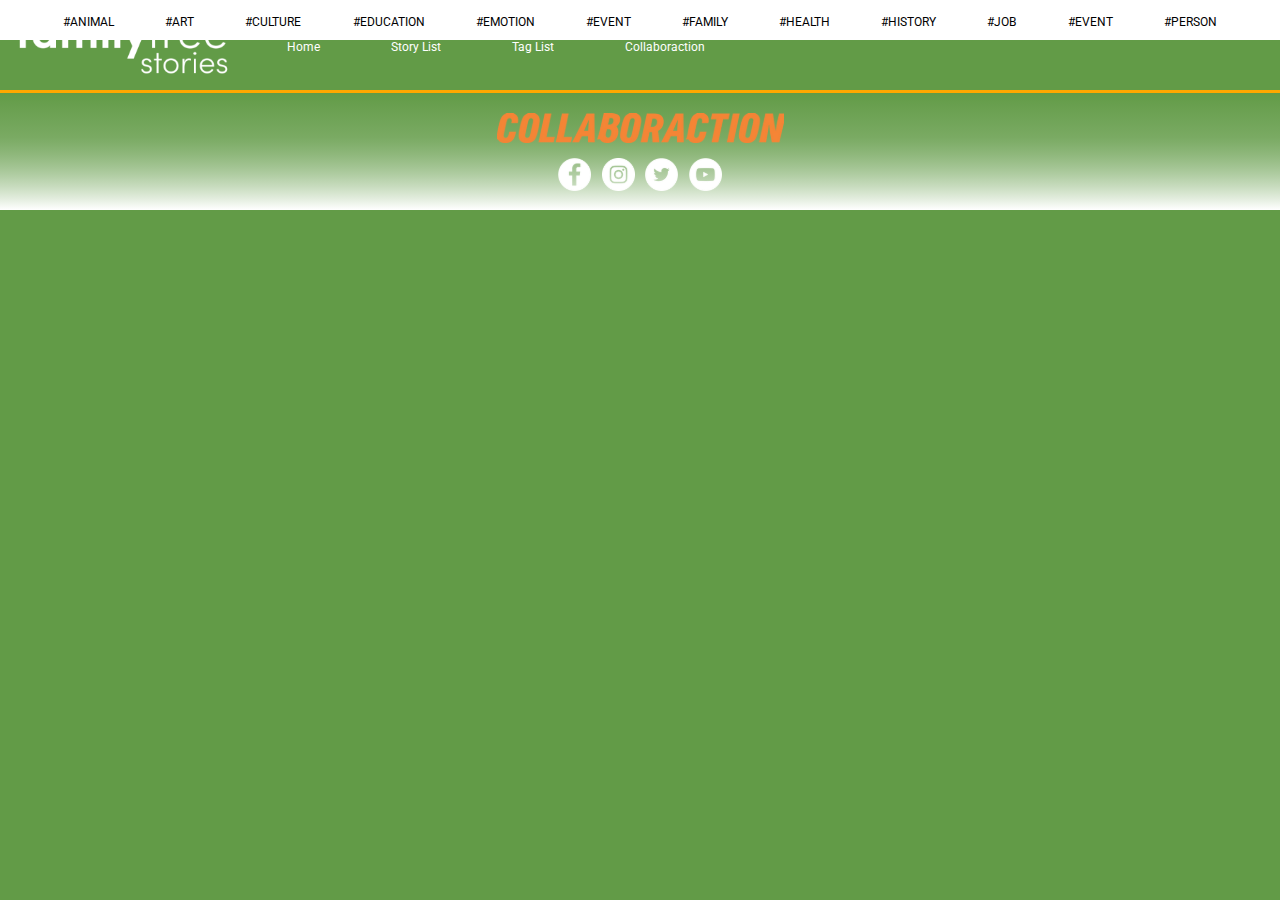
<file: tags.html>
<!DOCTYPE html>
<html lang="en" dir="ltr">

    <head>
        <meta charset="utf-8">
        <title></title>
        <script src="js/jquery-3.6.0.min.js"></script>
        <script type="text/javascript" src="stories.json"></script>
        <script src='https://api.mapbox.com/mapbox-gl-js/v2.2.0/mapbox-gl.js'></script>
        <script src='https://api.tiles.mapbox.com/mapbox-gl-js/v2.2.0/mapbox-gl.js'></script>
        <link href='https://api.mapbox.com/mapbox-gl-js/v2.2.0/mapbox-gl.css' rel='stylesheet' />
        <link href='https://api.tiles.mapbox.com/mapbox-gl-js/v2.2.0/mapbox-gl.css' rel='stylesheet' />
        <link rel="stylesheet" href="https://fonts.googleapis.com/css?family=Roboto:700,500|Poppins:600">
        <link rel="stylesheet" href="css/style.css">
    </head>

    <body>
        <div id="wrapper">
            <div id="topbar">
                <div class="topnav">
                    <img class="topnav-logo" src="img/fts-wh-title@2x.svg" alt="FTS Logo">
                    <div class="topnav-links">
                        <ul>
                            <li><a href="#home">Home</a></li>
                            <li><a href="#storylist">Story List</a></li>
                            <li><a href="#taglist">Tag List</a></li>
                            <li><a class="collaboraction-button" href="#collaboraction">Collaboraction</a></li>
                        </ul>
                    </div>
                    <ul>
                </div>
                <div class="tagbar">
                    <ul>
                        <li><a href="#animal">#ANIMAL</a></li>
                        <li><a href="#art">#ART</a></li>
                        <li><a href="#culture">#CULTURE</a></li>
                        <li><a href="#education">#EDUCATION</a></li>
                        <li><a href="#emotion">#EMOTION</a></li>
                        <li><a href="#event">#EVENT</a></li>
                        <li><a href="#family">#FAMILY</a></li>
                        <li><a href="#health">#HEALTH</a></li>
                        <li><a href="#history">#HISTORY</a></li>
                        <li><a href="#job">#JOB</a></li>
                        <li><a href="#event">#EVENT</a></li>
                        <li><a href="#person">#PERSON</a></li>
                    </ul>
                </div>
            </div>
            <section class="content">
            </section>
            <div class="botbar">
                <div class="collab-logo">
                    <a href="https://www.collaboraction.org/" target="_blank" rel="noopener noreferrer">
                        <img src="img/collaboraction-logo-dark-alpha-2@2x.svg" alt="Collaboraction.org">
                    </a>
                </div>
                <div class="social">
                    <ul>
                        <li>
                            <a href="https://www.facebook.com/collaboraction" target="_blank" rel="noopener noreferrer">
                                <img src="img/e0678ef25486466ba65ef6ad47b559e1-1@2x.svg" alt="Facebook">
                            </a>
                        </li>
                        <li>
                            <a href="https://www.instagram.com/collaboraction/" target="_blank" rel="noopener noreferrer">
                                <img src="img/da7ef6dd1302486c9a67baebe4b364bc-1@2x.svg" alt="Instagram">
                            </a>
                        </li>
                        <li>
                            <a href="https://twitter.com/collaboraction" target="_blank" rel="noopener noreferrer">
                                <img src="img/c4392d634a0148fda8b7b2b0ad98293b-1@2x.svg" alt="Twitter">
                            </a>
                        </li>
                        <li>
                            <a href="http://youtube.com/collaboraction" target="_blank" rel="noopener noreferrer">
                                <img src="img/e9bb463a1bc4434c9d33b81b1fe937f5-1@2x.svg" alt="YouTube">
                            </a>
                        </li>
                    </ul>
                </div>
            </div>
        </div>
        <script type="text/javascript">
            var w = document.querySelector("#width"),
                h = document.querySelector("#height"),
                c = document.querySelector("#calls"),
                timeout = false, // holder for timeout id
                delay = 250, // delay after event is "complete" to run callback
                calls = 0;

            // window.resize callback function
            function getDimensions() {
                w.innerHTML = window.innerWidth;
                h.innerHTML = window.innerHeight;
                calls += 1;
                c.innerHTML = calls;
            }

            // window.resize event listener
            window.addEventListener('resize', function() {
                // clear the timeout
                clearTimeout(timeout);
                // start timing for event "completion"
                timeout = setTimeout(getDimensions, delay);
            });

            getDimensions();
        </script>
    </body>

</html>
</file>
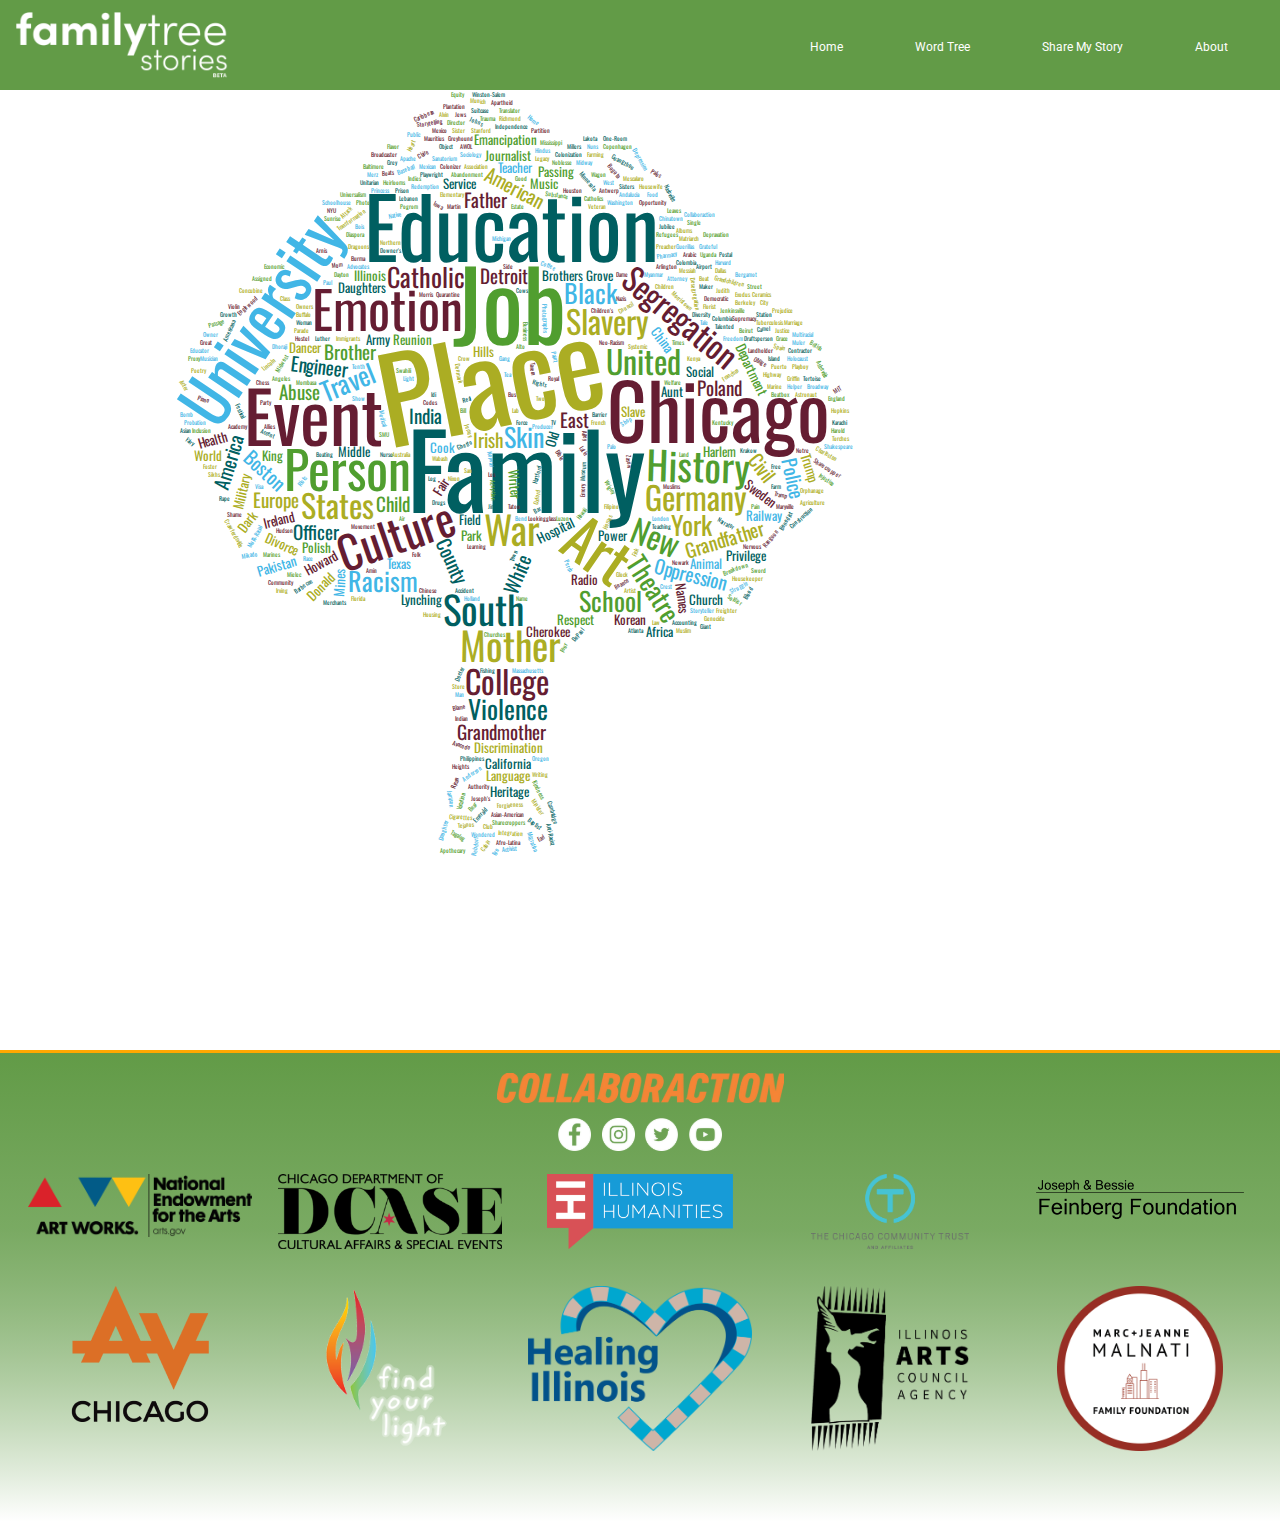
<file: wordtree.html>
<!DOCTYPE html>
<html lang="en" dir="ltr">

    <head>
        <meta charset="utf-8">
        <title>Family Tree Stories – About</title>
        <script src="js/jquery-3.6.0.min.js"></script>
        <script type="text/javascript" src="stories.json"></script>
        <script src='https://api.mapbox.com/mapbox-gl-js/v2.2.0/mapbox-gl.js'></script>
        <script src='https://api.tiles.mapbox.com/mapbox-gl-js/v2.2.0/mapbox-gl.js'></script>
        <link href='https://api.mapbox.com/mapbox-gl-js/v2.2.0/mapbox-gl.css' rel='stylesheet' />
        <link href='https://api.tiles.mapbox.com/mapbox-gl-js/v2.2.0/mapbox-gl.css' rel='stylesheet' />
        <link rel="stylesheet" href="https://fonts.googleapis.com/css?family=Roboto:700,500|Poppins:600">
        <!-- <link rel="stylesheet" href="https://fonts.googleapis.com/css2?family=Oswald:wght@400&amp;display=swap"> -->
        <link rel="stylesheet" href="css/style.css">
    </head>

    <body>
        <div id="wrapper">
            <div id="topbar">
                <div class="topnav">
                    <div class="topnav-logo-container">
                        <img class="topnav-logo" src="img/fts-title-beta-white-1@2x.png" alt="FTS Logo">
                    </div>
                    <div class="topnav-links">
                        <ul>
                            <li><a href="index.html">Home</a></li>
                            <li><a href="wordtree.html">Word Tree</a></li>
                            <li><a href="#taglist">Share My Story</a></li>
                            <li><a href="about.html">About</a></li>
                        </ul>
                    </div>
                    <ul>
                </div>
            </div>
            <section class="wordtree-content">
                <div id="wordtree">
                    <object type="image/svg+xml" data="img/fts-wordtree.svg" draggable="false" class="wordtree-img"></object>
                </div>
            </section>
            <div class="botbar">
                <div class="collab-logo">
                    <a href="https://www.collaboraction.org/" target="_blank" rel="noopener noreferrer">
                        <img draggable="false" src="img/collaboraction-logo-dark-alpha-2@2x.svg" alt="Collaboraction.org">
                    </a>
                </div>
                <div class="social">
                    <ul>
                        <li>
                            <a href="https://www.facebook.com/collaboraction" target="_blank" rel="noopener noreferrer">
                                <img draggable="false" src="img/e0678ef25486466ba65ef6ad47b559e1-1@2x.svg" alt="Facebook">
                            </a>
                        </li>
                        <li>
                            <a href="https://www.instagram.com/collaboraction/" target="_blank" rel="noopener noreferrer">
                                <img draggable="false" src="img/da7ef6dd1302486c9a67baebe4b364bc-1@2x.svg" alt="Instagram">
                            </a>
                        </li>
                        <li>
                            <a href="https://twitter.com/collaboraction" target="_blank" rel="noopener noreferrer">
                                <img draggable="false" src="img/c4392d634a0148fda8b7b2b0ad98293b-1@2x.svg" alt="Twitter">
                            </a>
                        </li>
                        <li>
                            <a href="http://youtube.com/collaboraction" target="_blank" rel="noopener noreferrer">
                                <img draggable="false" src="img/e9bb463a1bc4434c9d33b81b1fe937f5-1@2x.svg" alt="YouTube">
                            </a>
                        </li>
                    </ul>
                </div>
                <div class="partners">
                    <a href="https://www.arts.gov/grants/grants-for-arts-projects/program-description" target="_blank" rel="noopener noreferrer">
                        <img draggable="false" src="img/nefta-logo.png" alt="National Endowment for the Arts">
                    </a>
                    <a href="https://www.chicago.gov/city/en/depts/dca.html" target="_blank" rel="noopener noreferrer">
                        <img draggable="false" src="img/dcase-4c-logo-2011-1@2x.png" alt="Chicago DCASE">
                    </a>
                    <a href="https://www.ilhumanities.org/" target="_blank" rel="noopener noreferrer">
                        <img draggable="false" src="img/illinois-humanities-logo-1-1@2x.png" alt="Illinois Humanities">
                    </a>
                    <a href="https://www.cct.org/" target="_blank" rel="noopener noreferrer">
                        <img draggable="false" src="img/chicago-community-trust-logo.png" alt="The Chicago Community Trust And Affiliates">
                    </a>
                    <a>
                        <img draggable="false" src="img/Feinberg.png" alt="Joseph & Bessie Feinberg Foundation">
                    </a>
                    <a href="https://avchicago.com/" target="_blank" rel="noopener noreferrer">
                        <img draggable="false" src="img/av-chicago-logo-lockup-stacked-color-lg-1@2x.png" alt="AV Chicago">
                    </a>
                    <a href="https://fylf.org/" target="_blank" rel="noopener noreferrer">
                        <img draggable="false" src="img/fylf-logo.png" alt="Find Your Light Foundation">
                    </a>
                    <a href="https://www.dhs.state.il.us/page.aspx?item=126286" target="_blank" rel="noopener noreferrer">
                        <img draggable="false" src="img/healing-illinois-logo.png" alt="Healing Illinois">
                    </a>
                    <a href="https://arts.illinois.gov/" target="_blank" rel="noopener noreferrer">
                        <img id="iac-logo" draggable="false" src="img/IAC+Logo.png" alt="Illinois Arts Council Agency">
                    </a>
                    <a href="https://mjmff.org/" target="_blank" rel="noopener noreferrer">
                        <img draggable="false" src="img/malnati-logo.png" alt="Marc & Jeanne Malnati Family Foundation">
                    </a>

                </div>
            </div>
            <script type="text/javascript">
                var w = document.querySelector("#width"),
                    h = document.querySelector("#height"),
                    c = document.querySelector("#calls"),
                    timeout = false, // holder for timeout id
                    delay = 250, // delay after event is "complete" to run callback
                    calls = 0;

                // window.resize callback function
                function getDimensions() {
                    w.innerHTML = window.innerWidth;
                    h.innerHTML = window.innerHeight;
                    calls += 1;
                    c.innerHTML = calls;
                }

                // window.resize event listener
                window.addEventListener('resize', function() {
                    // clear the timeout
                    clearTimeout(timeout);
                    // start timing for event "completion"
                    timeout = setTimeout(getDimensions, delay);
                });

                getDimensions();
            </script>
    </body>

</html>
</file>
<file: css/style.css>
body {
    margin: 0;
    padding: 0;
    font-family: "Roboto";
    overflow: auto;
    -webkit-font-smoothing: antialiased;
    -moz-osx-font-smoothing: grayscale;
    background-color: #629b47;
    height: 100%;
}

.wrapper {
    min-width: 100px;
    min-height: 100%;
}

/* TOP BAR */

.topbar {
    position: relative;
    padding: 0;
    margin-right: 0;
    margin-left: 0;
    top: 0;
    width: 100%;
    height: 90px;
    /* border-bottom: 3px solid #FFA800; */
}

.topnav{
    display: flex;
    flex-direction: row;
    align-items: center;
    position: relative;
    top: 0;
    left: 0;
    width: 100%;
    height: 90px;
    background-color: #629b47;
    overflow: hidden;
}

.topnav-logo-container {
    display: inline-block;
    flex-grow: 10;
    height: 80px;
    width: 196px;
    top: 10px;
    justify-content: left;
}

.topnav-logo {
    padding-left: 10px;
    width: 225px;
    object-fit: contain;
}

.topnav-links {
    display: inline-block;
    margin: 0;
    padding: 0;
    width: 482px;
    vertical-align: top;
}

.topnav-links ul {
    display: flex;
    justify-content: space-between;
    list-style-type: none;
}

.topnav-links li a {
    display: inline;
    list-style-type: none;
    padding: 12px;
    font-size: 12px;
    color: white;
    text-decoration: none;
}

.topnav-links li a:hover {
    color: #EEEEEE;
}

.support-button {
    border-radius: 50px;
    border: 1px solid white;
}

.support-button:hover {
    border-radius: 50px;
    background-color: #548d3a;
}

/* GENERAL CONTENT */

.home-content {
    position: relative;
    left: 0;
    right: 0;
    height: calc(100vw * 0.72265625);
    max-height: 100vh;
}

*:focus {
    outline: none;
}

/* INTRO IMAGE */

#intro-img-container {
    position: relative;
    height: 100%;
    width: 100%;
    z-index: 2;
    padding: 0;
    text-align: center;
    background: linear-gradient(90deg, #b2c5de, #7c9bbc);
}

.bottom-center {
    position: absolute;
    bottom: 1%;
    width: 100%;
    color: gray;
}

.intro-img {
    position: relative;
    height:100%;
    margin:auto;
    draggable: "false";
}

.fadeOut {
    visibility: hidden;
    opacity: 0;
    transition: visibility 0s linear 1000ms, opacity 1000ms;
}

/* TAGS & MAP */

.tagbar {
    z-index: 1;
    top: 0;
    display: flex;
    position: absolute;
    justify-content: center;
    width: 100%;
    height: 40px;
    background-color: white;
    overflow: hidden;
}

.tagbar ul {
    padding: 0;
    display: flex;
    justify-content: space-between;
    list-style-type: none;
    margin: auto;
    width: 92%;
    vertical-align: middle;
    text-align: center;
}

.tagbar li a {
    float: none;
    padding-left: 12px;
    padding-right: 12px;
    color: black;
    text-decoration: none;
    text-align: center;
    font-size: 12px;
    width: 8.3%;
}

.tagbar li a:hover {
    color: gray;
}

.mapboxgl-map {
    position: relative;
    top: 0;
    bottom: 0;
    z-index: 0;
    width: 100%;
}

#map {
    position: absolute;
    width: 100%;
}

.about-content {
    position: relative;
    left: 0;
    right: 0;
    height: calc(100vw * 1.294111);
}

#about {
    position: relative;
    width: 100%;
    height: 100%;
}

#about embed {
    position: relative;
    background-color: rgba(0, 0, 0, 0);
    object-fit:contain;
}

.mapbox-improve-map {
    display: none;
}

.marker {
    background-size: cover;
    width: 50px;
    height: 50px;
    border-radius: 50%;
    margin: auto;
    cursor: pointer;
}

.mapboxgl-popup{
    transform:none !important;
    z-index: 1;
    position: absolute;
    top: 0;
    left: 0;
    width: 100%;
    height: 100%;
    /* max-width: 100%; */
}
.mapboxgl-popup-anchor-top .mapboxgl-popup-tip,
.mapboxgl-popup-anchor-bottom .mapboxgl-popup-tip,
.mapboxgl-popup-anchor-center .mapboxgl-popup-tip,
.mapboxgl-popup-anchor-left .mapboxgl-popup-tip,
.mapboxgl-popup-anchor-right .mapboxgl-popup-tip,
.mapboxgl-popup-anchor-bottom-right .mapboxgl-popup-tip,
.mapboxgl-popup-anchor-bottom-left .mapboxgl-popup-tip,
.mapboxgl-popup-anchor-top-right .mapboxgl-popup-tip,
.mapboxgl-popup-anchor-top-left .mapboxgl-popup-tip{
    transform:none !important;
    display:none !important;
}

.mapboxgl-popup-content {
    position: relative;
    background-color: white;
    border: 5px solid #629b47;
    border-radius: 15px 15px 15px 15px;
    box-shadow: 0 4px 8px 0 rgba(0,0,0,0.2),0 6px 20px 0 rgba(0,0,0,0.19);
    margin: auto;
    padding: 0;
    height: auto;
    width: 510px;
    font-family: "Roboto", "Helvetica";
    font-size: 24px;
    font-weight: 500;
    color: black;
    line-height: 120%;
    -webkit-animation-name: animatetop;
    -webkit-animation-duration: 0.4s;
    animation-name: animatetop;
    animation-duration: 0.4s
}

.mapboxgl-popup-close-button {
    color: #629b47;
}

/* Add Animation */
@-webkit-keyframes animatetop {
  from {top:-300px; opacity:0}
  to {top:0; opacity:1}
}

@keyframes animatetop {
  from {top:-300px; opacity:0}
  to {top:0; opacity:1}
}

.story-container {
    position: relative;
    /* top: 40px; */
    width: auto;
    height: auto;
    padding: 5%;
}

.story-container div {
    position: relative;
    display: block;
    margin: auto;
    height: auto;
    width: auto;
}

.tags {
    font-size: 12px;
    line-height: 110%;
}

.mapboxgl-popup-content a {
    color: black;
}

.watch-button-container {
    position: relative;
    text-align: center;
    width: auto;
    height: auto;
    margin: auto;
    padding-bottom: 5%;
}

.watch-button-container a {
    display: inline-block;
    position: relative;
    justify-content: center;
    border-radius: 35px;
    padding-top: 3px;
    padding-bottom: 3px;
    padding-left: 15px;
    padding-right: 15px;
    border: 0.8px solid black;
    text-decoration: none;
    font-size: 12px;
    font-family: "Poppins", "Helvectica";
}

.watch-button-container a:hover {
    border-radius: 50px;
    background-color: #EEEEEE;
}

.mapboxgl-popup-close-button {
    /* display: none; */
    color: black;
    float: right;
    font-size: 28px;
    font-weight: bold;
}

/* WORD TREE */

.wordtree-content {
    position: relative;
    /* left: 0;
    right: 0; */
    height: calc(100vw * 0.75);
    background: white;
    bottom: 0;
}

#wordtree{
    position: relative;
    width: 100%;
    height: 100%;
    justify-content: center;
    bottom: 0;
}

#wordtree object {
    position: relative;
    width: 100%;
    margin: auto;
    bottom: 0;
}

/* BOTTOM BAR */

.botbar {
    border-top: 3px solid #FFA800;
    width: 100%;
    height: auto;
    position: relative;
    bottom: 0;
    margin: 0;
    background: linear-gradient(#629b47, 70%, white);
}

.collab-logo a {
    position: relative;
    width: 50%;
    display: flex;
    margin-left: auto;
    margin-right: auto;
    margin-top: 0;
    margin-bottom: 0;
    padding-top: 20px;
    padding-bottom: 7.5px;
    justify-content: center;
}

.social ul {
    padding: 0;
    display: flex;
    margin: 0;
    padding-top: 7.5px;
    padding-bottom: 15px;
    justify-content: center;
    list-style-type: none;
}

.social li {
    float: none;
    padding-left: 5.25px;
    padding-right: 5.25px;
    padding-top: 0px;
    padding-bottom: 0px;
}

.social a:hover {
    filter: brightness(90%);
}

.partners {
    display: flex;
    flex-wrap: wrap;
    height: 100%;
    justify-content: space-between;
    text-align: center;
    justify-content: center;
}

.partners a {
    display: table-cell;
    margin-top: 4px;
    /* margin-bottom: 4px; */
    width: calc(50% - 4px);
    height: auto;
    max-height: 50%;
    min-height: 20%;
    text-align: center;
    vertical-align: middle;
    align-items: center;
}

.partners a img {
    max-width: 90%;
    max-height: 70%;
    width: auto;
    margin: auto;
    display: block;
    vertical-align: top;
}

#iac-logo {
    filter: invert(100%);
}

@media screen and (max-width: 500px) {
    .topnav a {
        float: none;
        display: block;
        width: 100%;
        text-align: left;
    }
}

@media screen and (min-width: 50em) {
    .partners a {
        width: calc(20% - 6px);
        height: auto;
    }
}

/* MODAL */
/* The Modal (background) */
.modal {
  display: none; /* Hidden by default */
  position: fixed; /* Stay in place */
  z-index: 1; /* Sit on top */
  padding-top: min(100px, 5%); /* Location of the box */
  left: 0;
  top: 0;
  width: 100%; /* Full width */
  height: 100%; /* Full height */
  overflow: auto; /* Enable scroll if needed */
  background-color: rgb(0,0,0); /* Fallback color */
  background-color: rgba(0,0,0,0.4); /* Black w/ opacity */
  backdrop-filter: blur(2px);
}

/* Modal Content */
.modal-content {
  position: relative;
  background-color: white;
  color: black;
  margin: auto;
  padding: 0;
  border: 5px solid #629b47;
  border-radius: 15px;
  width: calc(100vw * 0.8);
  height: calc(100vw * 0.8 * 0.8);
  max-height: calc(100vh * 0.8);
  /* max-width: calc(100vh * 0.8 * 1.7777778); */
  box-shadow: 0 4px 8px 0 rgba(0,0,0,0.2),0 6px 20px 0 rgba(0,0,0,0.19);
  -webkit-animation-name: animatetop;
  -webkit-animation-duration: 0.4s;
  animation-name: animatetop;
  animation-duration: 0.4s
}

.video-container {
    position: relative;
    width: 100%;
    height: 70.3125%;
    text-align: center;
    justify-content: center;
    vertical-align: middle;
}

#video {
    width: 90% !important;
    height: 90% !important;
    display: block;
    margin: auto;
    padding: 0;
}

/* Add Animation */
@-webkit-keyframes animatetop {
  from { opacity:0}
  to { opacity:1}
}

@keyframes animatetop {
  from { opacity:0}
  to { opacity:1}
}

/* The Close Button */
.close {
  color: #629b47;
  float: right;
  font-size: 28px;
  font-weight: bold;
}

.close:hover,
.close:focus {
  color: black;
  text-decoration: none;
  cursor: pointer;
}

.modal-header {
  padding: 2px 16px;
  background-color: none;
  color: black;
}

.modal-body {
    padding: 2px 16px;
    font-family: "Roboto" "Helvetica"
    color: black;
}

.modal-footer {
  padding: 2px 16px;
  background-color: none;
  color: black;
}
</file>
<file: css/onboarding.css>
/* screen - onboarding */

.border-0-8px-web-orange {
  border: 0.8px solid var(--web-orange);
}
.border-1px-black {
  border: 1px solid var(--black);
}
.border-3px-web-orange {
  border: 3px solid var(--web-orange);
}
.onboarding {
  background-color: var(--white);
  height: 1249px;
  overflow: hidden;
  overflow-x: hidden;
  position: relative;
  width: 1280px;
}
.onboarding .animal-CGzSaZ {
  background-color: transparent;
  height: auto;
  left: 0px;
  letter-spacing: 0.00px;
  line-height: normal;
  position: absolute;
  text-align: right;
  top: 0px;
  width: 60px;
}
.onboarding .art-CGzSaZ {
  background-color: transparent;
  height: auto;
  left: 104px;
  letter-spacing: 0.00px;
  line-height: normal;
  position: absolute;
  text-align: right;
  top: 0px;
  width: 38px;
}
.onboarding .brought-to-you-by-ymSmVu {
  background-color: transparent;
  color: var(--web-orange);
  font-family: 'Roboto', Helvetica;
  font-size: 12px;
  font-style: normal;
  font-weight: 500;
  height: auto;
  left: 233px;
  letter-spacing: 0.00px;
  line-height: normal;
  position: absolute;
  text-align: left;
  top: 84px;
  width: 111px;
}
.onboarding .btn-nNo0Bd {
  background-color: transparent;
  border-radius: 34.79305648803711px;
  height: 35px;
  left: 362px;
  position: absolute;
  top: 0px;
  width: 120px;
}
.onboarding .btn-ymSmVu {
  background-color: transparent;
  border-radius: 34.79305648803711px;
  height: 30px;
  left: 221px;
  position: absolute;
  top: 456px;
  width: 93px;
}
.onboarding .c4392d634a0148f-7b2b0ad98293b-1-9wWKr1 {
  background-color: transparent;
  height: 33px;
  left: 696px;
  object-fit: cover;
  position: absolute;
  top: 76px;
  width: 33px;
}
.onboarding .collaboraction-LMyNeX {
  background-color: transparent;
  height: auto;
  left: 17px;
  letter-spacing: 0.00px;
  line-height: normal;
  position: absolute;
  text-align: left;
  top: 8px;
  width: 105px;
}
.onboarding .collaboraction-go-dark-alpha-1-ymSmVu {
  background-color: transparent;
  height: 35px;
  left: 99px;
  object-fit: cover;
  position: absolute;
  top: 121px;
  width: 340px;
}
.onboarding .collaboraction-go-dark-alpha-2-9wWKr1 {
  background-color: transparent;
  height: 30px;
  left: 548px;
  object-fit: cover;
  position: absolute;
  top: 27px;
  width: 287px;
}
.onboarding .component-5-C61RwL {
  background-color: transparent;
  background-image: url(../img/rectangle-23@1x.svg);
  background-size: 100% 100%;
  height: 236px;
  left: -57px;
  position: absolute;
  top: 1032px;
  width: 1395px;
}
.onboarding .component-6-C61RwL {
  background-color: var(--white);
  height: 41px;
  left: 0px;
  position: absolute;
  top: 96px;
  width: 1280px;
}
.onboarding .component-7-C61RwL {
  background-color: transparent;
  background-image: url(../img/rectangle-17-1@1x.svg);
  background-size: 100% 100%;
  height: 96px;
  left: 0px;
  position: absolute;
  top: 0px;
  width: 1280px;
}
.onboarding .component-8-C61RwL {
  background-color: var(--cod-gray);
  border-radius: 15px;
  height: 556px;
  left: 352px;
  position: absolute;
  top: 316px;
  width: 544px;
}
.onboarding .culture-CGzSaZ {
  background-color: transparent;
  height: auto;
  left: 186px;
  letter-spacing: 0.00px;
  line-height: normal;
  position: absolute;
  text-align: right;
  top: 0px;
  width: 65px;
}
.onboarding .da7ef6dd1302486-7baebe4b364bc-1-9wWKr1 {
  background-color: transparent;
  height: 33px;
  left: 653px;
  object-fit: cover;
  position: absolute;
  top: 76px;
  width: 33px;
}
.onboarding .e0678ef25486466-ef6ad47b559e1-1-9wWKr1 {
  background-color: transparent;
  height: 33px;
  left: 609px;
  object-fit: cover;
  position: absolute;
  top: 76px;
  width: 33px;
}
.onboarding .e9bb463a1bc4434-3b81b1fe937f5-1-9wWKr1 {
  background-color: transparent;
  height: 33px;
  left: 740px;
  object-fit: cover;
  position: absolute;
  top: 76px;
  width: 33px;
}
.onboarding .education-CGzSaZ {
  background-color: transparent;
  height: auto;
  left: 294px;
  letter-spacing: 0.00px;
  line-height: normal;
  position: absolute;
  text-align: right;
  top: 0px;
  width: 76px;
}
.onboarding .ellipse-12-C61RwL {
  background-color: transparent;
  height: 30px;
  left: 696px;
  position: absolute;
  top: 470px;
  width: 30px;
}
.onboarding .ellipse-13-C61RwL {
  background-color: transparent;
  height: 30px;
  left: 496px;
  position: absolute;
  top: 553px;
  width: 30px;
}
.onboarding .ellipse-14-C61RwL {
  background-color: transparent;
  height: 30px;
  left: 624px;
  position: absolute;
  top: 607px;
  width: 30px;
}
.onboarding .ellipse-15-C61RwL {
  background-color: transparent;
  height: 30px;
  left: 481px;
  position: absolute;
  top: 251px;
  width: 30px;
}
.onboarding .ellipse-16-C61RwL {
  background-color: transparent;
  height: 30px;
  left: 654px;
  position: absolute;
  top: 385px;
  width: 30px;
}
.onboarding .ellipse-17-C61RwL {
  background-color: transparent;
  height: 30px;
  left: 496px;
  position: absolute;
  top: 842px;
  width: 30px;
}
.onboarding .ellipse-18-C61RwL {
  background-color: transparent;
  height: 30px;
  left: 717px;
  position: absolute;
  top: 718px;
  width: 30px;
}
.onboarding .ellipse-19-C61RwL {
  background-color: transparent;
  height: 30px;
  left: 243px;
  position: absolute;
  top: 905px;
  width: 30px;
}
.onboarding .ellipse-20-C61RwL {
  background-color: transparent;
  height: 30px;
  left: 61px;
  position: absolute;
  top: 316px;
  width: 30px;
}
.onboarding .ellipse-21-C61RwL {
  background-color: transparent;
  height: 30px;
  left: 310px;
  position: absolute;
  top: 370px;
  width: 30px;
}
.onboarding .ellipse-22-C61RwL {
  background-color: transparent;
  height: 30px;
  left: 76px;
  position: absolute;
  top: 703px;
  width: 30px;
}
.onboarding .ellipse-23-C61RwL {
  background-color: transparent;
  height: 30px;
  left: 597px;
  position: absolute;
  top: 733px;
  width: 30px;
}
.onboarding .ellipse-24-C61RwL {
  background-color: transparent;
  height: 30px;
  left: -64px;
  position: absolute;
  top: 506px;
  width: 30px;
}
.onboarding .ellipse-25-C61RwL {
  background-color: transparent;
  height: 30px;
  left: 597px;
  position: absolute;
  top: 506px;
  width: 30px;
}
.onboarding .ellipse-27-ymSmVu {
  background-color: transparent;
  height: 30px;
  left: 99px;
  position: absolute;
  top: 245px;
  width: 30px;
}
.onboarding .emotion-vF0OHt {
  background-color: transparent;
  height: auto;
  left: 0px;
  letter-spacing: 0.00px;
  line-height: normal;
  position: absolute;
  text-align: right;
  top: 0px;
  width: 62px;
}
.onboarding .event-B1waOo {
  background-color: transparent;
  height: auto;
  left: 181px;
  letter-spacing: 0.00px;
  line-height: normal;
  position: absolute;
  text-align: right;
  top: 0px;
  width: 55px;
}
.onboarding .event-vF0OHt {
  background-color: transparent;
  height: auto;
  left: 106px;
  letter-spacing: 0.00px;
  line-height: normal;
  position: absolute;
  text-align: right;
  top: 0px;
  width: 47px;
}
.onboarding .family-vF0OHt {
  background-color: transparent;
  height: auto;
  left: 197px;
  letter-spacing: 0.00px;
  line-height: normal;
  position: absolute;
  text-align: right;
  top: 0px;
  width: 51px;
}
.onboarding .frame-1-5mfU7d {
  background-color: transparent;
  height: 41px;
  left: 43px;
  position: absolute;
  top: -1px;
  width: 86px;
}
.onboarding .ftswh-title-4TO2uA {
  background-color: transparent;
  height: 65px;
  left: 32px;
  object-fit: cover;
  position: absolute;
  top: 17px;
  width: 196px;
}
.onboarding .ftswh-title-ymSmVu {
  background-color: transparent;
  height: 65px;
  left: 250px;
  object-fit: cover;
  position: absolute;
  top: 22px;
  width: 196px;
}
.onboarding .health-vF0OHt {
  background-color: transparent;
  height: auto;
  left: 291px;
  letter-spacing: 0.00px;
  line-height: normal;
  position: absolute;
  text-align: right;
  top: 0px;
  width: 54px;
}
.onboarding .history-B1waOo {
  background-color: transparent;
  height: auto;
  left: 0px;
  letter-spacing: 0.00px;
  line-height: normal;
  position: absolute;
  text-align: right;
  top: 0px;
  width: 58px;
}
.onboarding .home-VpjQnS {
  background-color: transparent;
  height: auto;
  left: 0px;
  letter-spacing: 0.00px;
  line-height: normal;
  position: absolute;
  text-align: right;
  top: 0px;
  width: 81px;
}
.onboarding .job-B1waOo {
  background-color: transparent;
  height: auto;
  left: 102px;
  letter-spacing: 0.00px;
  line-height: normal;
  position: absolute;
  text-align: right;
  top: 0px;
  width: 35px;
}
.onboarding .menus-K8x1G6 {
  background-color: transparent;
  height: 14px;
  left: 0px;
  position: relative;
  top: 0px;
  width: 442px;
}
.onboarding .menus-fvr7zm {
  background-color: transparent;
  height: 14px;
  left: 0px;
  position: relative;
  top: 0px;
  width: 341px;
}
.onboarding .menus-nNo0Bd {
  background-color: transparent;
  height: 14px;
  left: 0px;
  position: absolute;
  top: 11px;
  width: 322px;
}
.onboarding .menus-pYcilz {
  background-color: transparent;
  height: 14px;
  left: 0px;
  position: relative;
  top: 0px;
  width: 343px;
}
.onboarding .person-B1waOo {
  background-color: transparent;
  height: auto;
  left: 279px;
  letter-spacing: 0.00px;
  line-height: normal;
  position: absolute;
  text-align: right;
  top: 0px;
  width: 63px;
}
.onboarding .rectangle-19-C61RwL {
  background-color: transparent;
  height: 967px;
  left: 934px;
  position: absolute;
  top: 115px;
  width: 355px;
}
.onboarding .rectangle-22-C61RwL {
  background-color: rgba(10,8,10,0.5);
  height: 909px;
  left: -2px;
  position: absolute;
  top: 133px;
  width: 1289px;
}
.onboarding .rectangle-24-9wWKr1 {
  background-color: var(--cod-gray);
  height: 236px;
  left: 47px;
  position: absolute;
  top: 0px;
  width: 1348px;
}
.onboarding .screen-shot-202-03-02-at-315-1-C61RwL {
  background-color: transparent;
  height: 1040px;
  left: -129px;
  object-fit: cover;
  position: absolute;
  top: 117px;
  width: 1280px;
}
.onboarding .span0-HXs05N {
  color: rgba(255,255,255,1.0);
  font-style: normal;
}
.onboarding .span1-HXs05N {
  color: rgba(255,255,255,1.0);
  font-style: normal;
  font-weight: 700;
  text-decoration: underline;
}
.onboarding .span2-HXs05N {
  color: rgba(255,255,255,1.0);
  font-style: normal;
}
.onboarding .story-list-VpjQnS {
  background-color: transparent;
  height: auto;
  left: 125px;
  letter-spacing: 0.00px;
  line-height: normal;
  position: absolute;
  text-align: right;
  top: 0px;
  width: 72px;
}
.onboarding .story-time-EmesU2 {
  background-color: transparent;
  height: auto;
  left: 17px;
  letter-spacing: 0.00px;
  line-height: normal;
  position: absolute;
  text-align: left;
  top: 6px;
  width: 74px;
}
.onboarding .tag-list-VpjQnS {
  background-color: transparent;
  height: auto;
  left: 241px;
  letter-spacing: 0.00px;
  line-height: normal;
  position: absolute;
  text-align: right;
  top: 0px;
  width: 83px;
}
.onboarding .topper-menu-4TO2uA {
  background-color: transparent;
  height: 35px;
  left: 735px;
  position: absolute;
  top: 32px;
  width: 482px;
}
.onboarding .topper-menu-5mfU7d {
  background-color: transparent;
  height: 14px;
  left: 51px;
  position: absolute;
  top: 13px;
  width: 442px;
}
.onboarding .topper-menu-O21Rxk {
  background-color: transparent;
  height: 14px;
  left: 477px;
  position: absolute;
  top: 13px;
  width: 343px;
}
.onboarding .topper-menu-YxJKXG {
  background-color: transparent;
  height: 14px;
  left: 855px;
  position: absolute;
  top: 13px;
  width: 341px;
}
.onboarding .we-invite-you-t-ur-list-of-tags-ymSmVu {
  background-color: transparent;
  color: var(--white);
  font-family: 'Roboto', Helvetica;
  font-size: 24px;
  font-style: normal;
  font-weight: 500;
  height: auto;
  left: 30px;
  letter-spacing: 0.00px;
  line-height: normal;
  position: absolute;
  top: 193px;
  width: 481px;
}
.onboarding .welcome-to-ymSmVu {
  background-color: transparent;
  height: auto;
  left: 120px;
  letter-spacing: 0.00px;
  line-height: normal;
  position: absolute;
  text-align: left;
  top: 33px;
  width: 205px;
}
.poppins-semi-bold-web-orange-11-9px {
  color: var(--web-orange);
  font-family: 'Poppins', Helvetica;
  font-size: 11.9px;
  font-style: normal;
  font-weight: 600;
}
.roboto-medium-black-11-9px {
  color: var(--black);
  font-family: 'Roboto', Helvetica;
  font-size: 11.9px;
  font-style: normal;
  font-weight: 500;
}
.roboto-medium-web-orange-11-9px {
  color: var(--web-orange);
  font-family: 'Roboto', Helvetica;
  font-size: 11.9px;
  font-style: normal;
  font-weight: 500;
}
.roboto-medium-web-orange-24px {
  color: var(--web-orange);
  font-family: 'Roboto', Helvetica;
  font-size: 24px;
  font-style: normal;
  font-weight: 500;
}
:root {
  --black: rgba(0,0,0,1.0);
  --cod-gray: rgba(10,8,10,1.0);
  --web-orange: rgba(255,168,0,1.0);
  --white: rgba(255,255,255,1.0);
}
</file>
<file: css/sceen-4.css>
/* screen - sceen-4 */

.border-0-8px-web-orange {
  border: 0.8px solid var(--web-orange);
}
.border-1px-black {
  border: 1px solid var(--black);
}
.border-3px-web-orange {
  border: 3px solid var(--web-orange);
}
.poppins-semi-bold-web-orange-11-9px {
  color: var(--web-orange);
  font-family: 'Poppins', Helvetica;
  font-size: 11.9px;
  font-style: normal;
  font-weight: 600;
}
.roboto-medium-black-11-9px {
  color: var(--black);
  font-family: 'Roboto', Helvetica;
  font-size: 11.9px;
  font-style: normal;
  font-weight: 500;
}
.roboto-medium-web-orange-11-9px {
  color: var(--web-orange);
  font-family: 'Roboto', Helvetica;
  font-size: 11.9px;
  font-style: normal;
  font-weight: 500;
}
.roboto-medium-web-orange-24px {
  color: var(--web-orange);
  font-family: 'Roboto', Helvetica;
  font-size: 24px;
  font-style: normal;
  font-weight: 500;
}
.sceen-4 {
  background-color: var(--white);
  height: 702px;
  overflow: hidden;
  overflow-x: hidden;
  position: relative;
  width: 1280px;
}
.sceen-4 .back-to-map-b4HSh9 {
  background-color: transparent;
  height: auto;
  left: 17px;
  letter-spacing: 0.00px;
  line-height: normal;
  position: absolute;
  text-align: center;
  top: 8px;
  width: 81px;
}
.sceen-4 .btn-C61RwL {
  background-color: transparent;
  border-radius: 34.79305648803711px;
  height: 35px;
  left: 1066px;
  position: absolute;
  top: 919px;
  width: 107px;
}
.sceen-4 .btn-IxEfcF {
  background-color: transparent;
  border-radius: 34.79305648803711px;
  height: 35px;
  left: 469px;
  position: absolute;
  top: 0px;
  width: 82px;
}
.sceen-4 .c4392d634a0148f-7b2b0ad98293b-1-9wWKr1 {
  background-color: transparent;
  height: 33px;
  left: 696px;
  object-fit: cover;
  position: absolute;
  top: 76px;
  width: 33px;
}
.sceen-4 .collaboraction-go-dark-alpha-2-9wWKr1 {
  background-color: transparent;
  height: 30px;
  left: 548px;
  object-fit: cover;
  position: absolute;
  top: 27px;
  width: 287px;
}
.sceen-4 .component-5-C61RwL {
  background-color: transparent;
  background-image: url(../img/rectangle-23@1x.svg);
  background-size: 100% 100%;
  height: 236px;
  left: -58px;
  position: absolute;
  top: 1022px;
  width: 1395px;
}
.sceen-4 .da7ef6dd1302486-7baebe4b364bc-1-9wWKr1 {
  background-color: transparent;
  height: 33px;
  left: 653px;
  object-fit: cover;
  position: absolute;
  top: 76px;
  width: 33px;
}
.sceen-4 .e0678ef25486466-ef6ad47b559e1-1-9wWKr1 {
  background-color: transparent;
  height: 33px;
  left: 609px;
  object-fit: cover;
  position: absolute;
  top: 76px;
  width: 33px;
}
.sceen-4 .e9bb463a1bc4434-3b81b1fe937f5-1-9wWKr1 {
  background-color: transparent;
  height: 33px;
  left: 740px;
  object-fit: cover;
  position: absolute;
  top: 76px;
  width: 33px;
}
.sceen-4 .ellipse-12-C61RwL {
  background-color: transparent;
  height: 30px;
  left: 696px;
  position: absolute;
  top: 470px;
  width: 30px;
}
.sceen-4 .ellipse-13-C61RwL {
  background-color: transparent;
  height: 30px;
  left: 496px;
  position: absolute;
  top: 553px;
  width: 30px;
}
.sceen-4 .ellipse-14-C61RwL {
  background-color: transparent;
  height: 30px;
  left: 624px;
  position: absolute;
  top: 607px;
  width: 30px;
}
.sceen-4 .ellipse-15-C61RwL {
  background-color: transparent;
  height: 30px;
  left: 481px;
  position: absolute;
  top: 251px;
  width: 30px;
}
.sceen-4 .ellipse-16-C61RwL {
  background-color: transparent;
  height: 30px;
  left: 654px;
  position: absolute;
  top: 385px;
  width: 30px;
}
.sceen-4 .ellipse-17-C61RwL {
  background-color: transparent;
  height: 30px;
  left: 496px;
  position: absolute;
  top: 842px;
  width: 30px;
}
.sceen-4 .ellipse-18-C61RwL {
  background-color: transparent;
  height: 30px;
  left: 717px;
  position: absolute;
  top: 718px;
  width: 30px;
}
.sceen-4 .ellipse-19-C61RwL {
  background-color: transparent;
  height: 30px;
  left: 243px;
  position: absolute;
  top: 905px;
  width: 30px;
}
.sceen-4 .ellipse-20-C61RwL {
  background-color: transparent;
  height: 30px;
  left: 61px;
  position: absolute;
  top: 316px;
  width: 30px;
}
.sceen-4 .ellipse-21-C61RwL {
  background-color: transparent;
  height: 30px;
  left: 310px;
  position: absolute;
  top: 370px;
  width: 30px;
}
.sceen-4 .ellipse-22-C61RwL {
  background-color: transparent;
  height: 30px;
  left: 76px;
  position: absolute;
  top: 703px;
  width: 30px;
}
.sceen-4 .ellipse-23-C61RwL {
  background-color: transparent;
  height: 30px;
  left: 597px;
  position: absolute;
  top: 733px;
  width: 30px;
}
.sceen-4 .ellipse-24-C61RwL {
  background-color: transparent;
  height: 30px;
  left: -64px;
  position: absolute;
  top: 506px;
  width: 30px;
}
.sceen-4 .ellipse-25-C61RwL {
  background-color: transparent;
  height: 30px;
  left: 597px;
  position: absolute;
  top: 506px;
  width: 30px;
}
.sceen-4 .fts-title-1-C61RwL {
  background-color: transparent;
  height: 59px;
  left: 27px;
  object-fit: cover;
  position: absolute;
  top: 32px;
  width: 178px;
}
.sceen-4 .know-more-y8olL9 {
  background-color: transparent;
  height: auto;
  left: 368px;
  letter-spacing: 0.00px;
  line-height: normal;
  position: absolute;
  text-align: right;
  top: 0px;
  width: 63px;
}
.sceen-4 .location-lawndale-C61RwL {
  background-color: transparent;
  height: auto;
  left: 116px;
  letter-spacing: 0.00px;
  line-height: normal;
  position: absolute;
  text-align: left;
  top: 821px;
  width: 304px;
}
.sceen-4 .menus-IxEfcF {
  background-color: transparent;
  height: 14px;
  left: 0px;
  position: absolute;
  top: 11px;
  width: 429px;
}
.sceen-4 .rectangle-17-C61RwL {
  background-color: transparent;
  height: 117px;
  left: 0px;
  position: absolute;
  top: 0px;
  width: 1280px;
}
.sceen-4 .rectangle-18-C61RwL {
  background-color: var(--web-orange);
  height: 13px;
  left: -1px;
  position: absolute;
  top: 101px;
  width: 1280px;
}
.sceen-4 .rectangle-19-C61RwL {
  background-color: transparent;
  height: 967px;
  left: 934px;
  position: absolute;
  top: 115px;
  width: 355px;
}
.sceen-4 .rectangle-20-C61RwL {
  background-color: var(--cod-gray);
  border-radius: 15px;
  height: 836px;
  left: 76px;
  position: absolute;
  top: 147px;
  width: 1132px;
}
.sceen-4 .rectangle-21-C61RwL {
  background-color: rgba(10,8,10,0.5);
  height: 926px;
  left: 0px;
  position: absolute;
  top: 116px;
  width: 1289px;
}
.sceen-4 .rectangle-24-9wWKr1 {
  background-color: var(--cod-gray);
  height: 236px;
  left: 47px;
  position: absolute;
  top: 0px;
  width: 1348px;
}
.sceen-4 .rectangle-27-C61RwL {
  background-color: transparent;
  height: 154px;
  left: 0px;
  position: absolute;
  top: 474px;
  width: 1284px;
}
.sceen-4 .rectangle-28-C61RwL {
  background-color: transparent;
  height: 27px;
  left: 178px;
  position: absolute;
  top: 863px;
  width: 109px;
}
.sceen-4 .rectangle-29-C61RwL {
  background-color: transparent;
  height: 48px;
  left: 1111px;
  position: absolute;
  top: 715px;
  width: 62px;
}
.sceen-4 .rectangle-33-C61RwL {
  background-color: transparent;
  height: 65px;
  left: 1201px;
  position: absolute;
  top: 637px;
  width: 79px;
}
.sceen-4 .rectangle-34-C61RwL {
  background-color: transparent;
  height: 53px;
  left: 1208px;
  position: absolute;
  top: 643px;
  width: 65px;
}
.sceen-4 .screen-shot-202-03-02-at-315-1-C61RwL {
  background-color: transparent;
  height: 1040px;
  left: -129px;
  object-fit: cover;
  position: absolute;
  top: 117px;
  width: 1280px;
}
.sceen-4 .screen-shot-202-03-02-at-328-2-C61RwL {
  background-color: transparent;
  height: 707px;
  left: -4px;
  object-fit: cover;
  position: absolute;
  top: -5px;
  width: 1288px;
}
.sceen-4 .screen-shot-202-03-02-at-832-1-C61RwL {
  background-color: transparent;
  height: 152px;
  left: -4px;
  object-fit: cover;
  position: absolute;
  top: 551px;
  width: 1288px;
}
.sceen-4 .share-my-story-y8olL9 {
  background-color: transparent;
  height: auto;
  left: 241px;
  letter-spacing: 0.00px;
  line-height: normal;
  position: absolute;
  text-align: right;
  top: 0px;
  width: 83px;
}
.sceen-4 .span0-hE3P33 {
  color: rgba(255,168,0,1.0);
  font-family: 'Roboto', Helvetica;
  font-size: 24px;
  font-style: normal;
  font-weight: 500;
}
.sceen-4 .span1-hE3P33 {
  color: rgba(255,168,0,1.0);
  font-family: 'Roboto', Helvetica;
  font-size: 24px;
  font-style: normal;
  font-weight: 500;
  text-decoration: underline;
}
.sceen-4 .span2-hE3P33 {
  color: rgba(255,168,0,1.0);
  font-family: 'Roboto', Helvetica;
  font-size: 24px;
  font-style: normal;
  font-weight: 500;
}
.sceen-4 .span3-hE3P33 {
  color: rgba(255,168,0,1.0);
  font-family: 'Roboto', Helvetica;
  font-size: 24px;
  font-style: normal;
  font-weight: 500;
  text-decoration: underline;
}
.sceen-4 .span4-hE3P33 {
  color: rgba(255,168,0,1.0);
  font-family: 'Roboto', Helvetica;
  font-size: 24px;
  font-style: normal;
  font-weight: 500;
}
.sceen-4 .span5-hE3P33 {
  color: rgba(255,168,0,1.0);
  font-family: 'Roboto', Helvetica;
  font-size: 24px;
  font-style: normal;
  font-weight: 500;
  text-decoration: underline;
}
.sceen-4 .story-aria-mallare-C61RwL {
  background-color: transparent;
  height: auto;
  left: 116px;
  letter-spacing: 0.00px;
  line-height: normal;
  position: absolute;
  text-align: left;
  top: 779px;
  width: 205px;
}
.sceen-4 .story-list-y8olL9 {
  background-color: transparent;
  height: auto;
  left: 125px;
  letter-spacing: 0.00px;
  line-height: normal;
  position: absolute;
  text-align: right;
  top: 0px;
  width: 72px;
}
.sceen-4 .story-map-y8olL9 {
  background-color: transparent;
  height: auto;
  left: 0px;
  letter-spacing: 0.00px;
  line-height: normal;
  position: absolute;
  text-align: right;
  top: 0px;
  width: 81px;
}
.sceen-4 .support-JYSY16 {
  background-color: transparent;
  height: auto;
  left: 17px;
  letter-spacing: 0.00px;
  line-height: normal;
  position: absolute;
  text-align: left;
  top: 8px;
  width: 50px;
}
.sceen-4 .tags-animal-education-emotion-C61RwL {
  background-color: transparent;
  height: auto;
  left: 116px;
  letter-spacing: 0.00px;
  line-height: normal;
  position: absolute;
  top: 862px;
  width: 361px;
}
.sceen-4 .topper-menu-C61RwL {
  background-color: transparent;
  height: 35px;
  left: 665px;
  position: absolute;
  top: 32px;
  width: 551px;
}
:root {
  --black: rgba(0,0,0,1.0);
  --cod-gray: rgba(10,8,10,1.0);
  --web-orange: rgba(255,168,0,1.0);
  --white: rgba(255,255,255,1.0);
}
</file>
